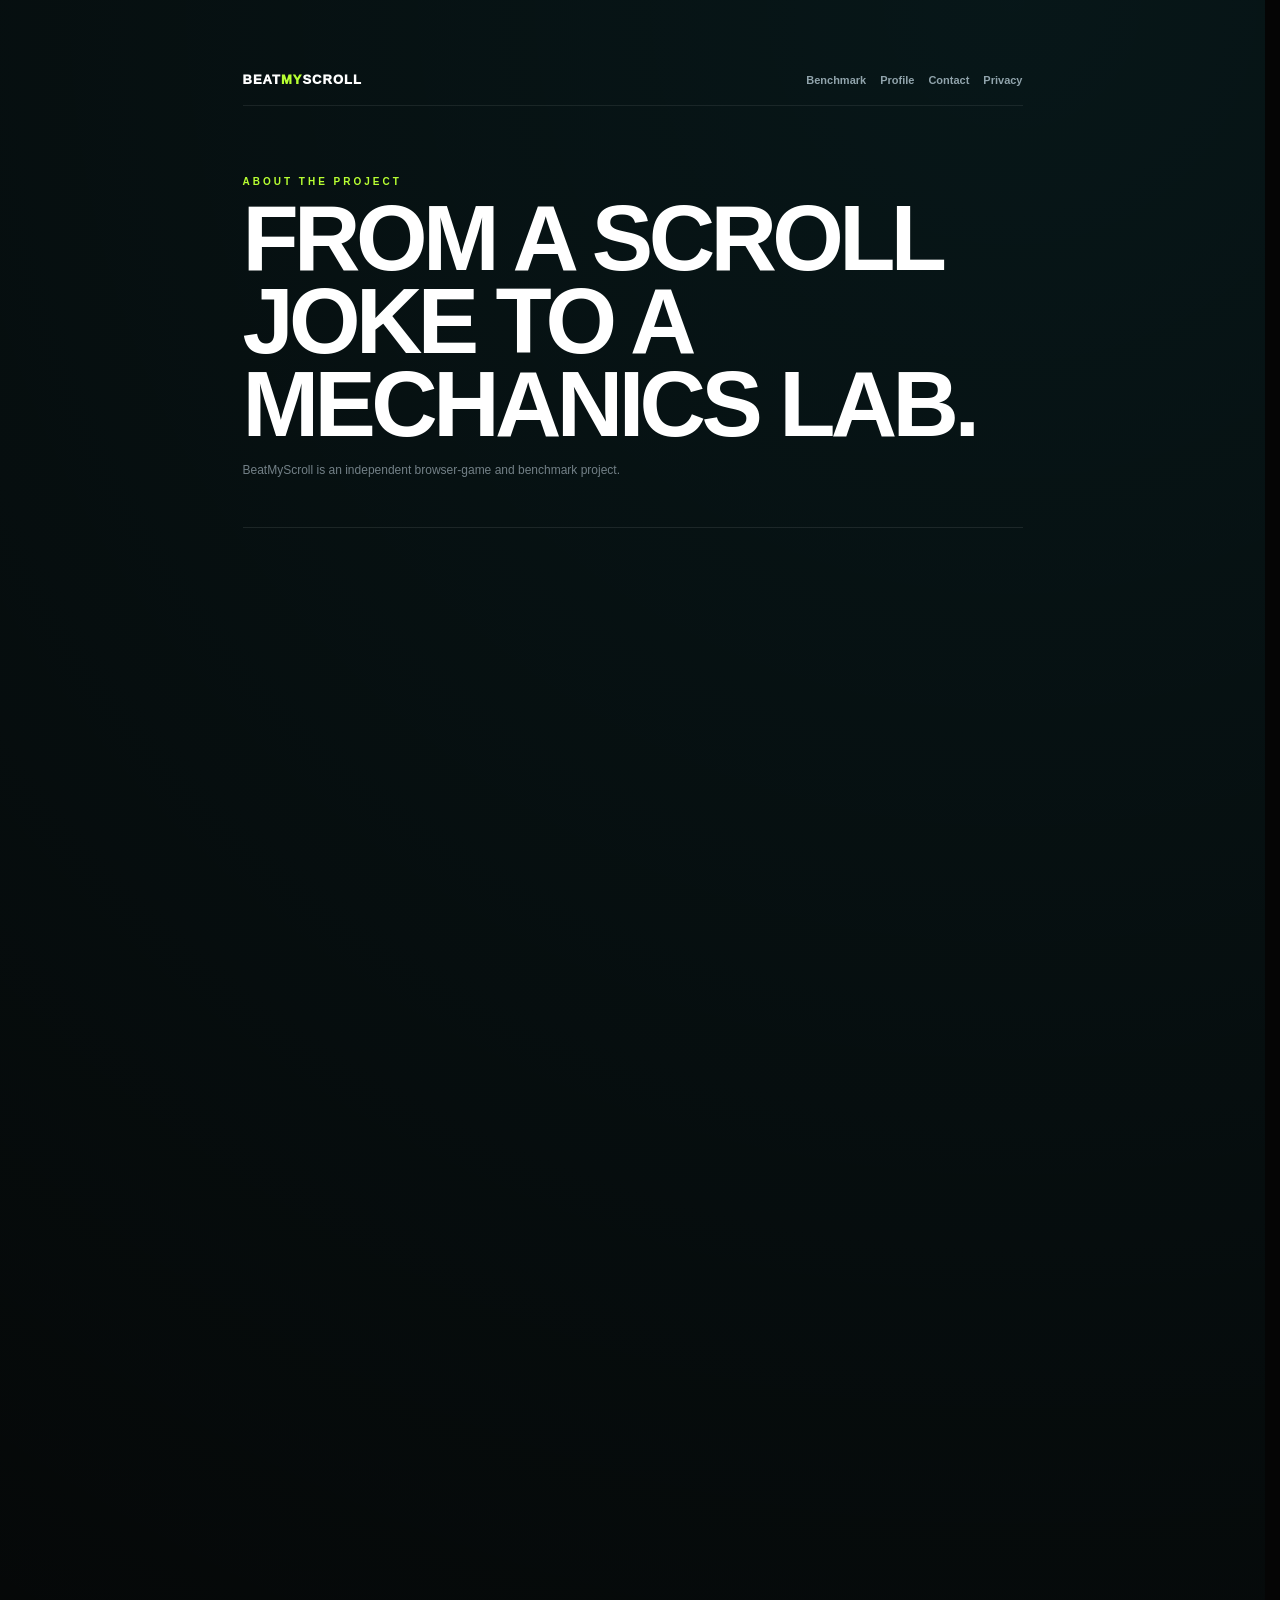
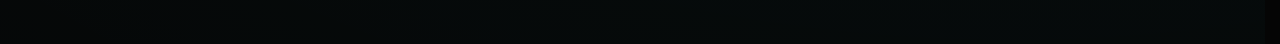
<file: about.html>
<!DOCTYPE html>
<html lang="en">
<head>
  <meta charset="UTF-8" />
  <meta name="viewport" content="width=device-width, initial-scale=1.0" />
  <meta name="description" content="About BeatMyScroll, a competitive browser mechanics benchmark and the home of Classic Scroll." />
  <link rel="canonical" href="https://beatmyscroll.com/about.html" />
  <title>About | BeatMyScroll</title>
  <link rel="stylesheet" href="legal.css" />
</head>
<body>
<main class="legal-shell">
  <nav class="legal-nav">
    <a class="legal-brand" href="/">BEAT<span>MY</span>SCROLL</a>
    <div><a href="/benchmark.html">Benchmark</a><a href="/profile.html">Profile</a><a href="/contact.html">Contact</a><a href="/privacy.html">Privacy</a></div>
  </nav>

  <p class="legal-kicker">ABOUT THE PROJECT</p>
  <h1>FROM A SCROLL JOKE TO A MECHANICS LAB.</h1>
  <p class="updated">BeatMyScroll is an independent browser-game and benchmark project.</p>

  <section>
    <h2>What BeatMyScroll is now</h2>
    <p>
      BeatMyScroll is a browser-native mechanics benchmark built around reaction
      time, flick acquisition, tracking, target switching, micro-precision and
      click cadence. The six tests combine into a persistent BMS Rating and
      shareable player profile.
    </p>
    <p>
      The benchmark is aimed especially at people who enjoy mouse-heavy games
      and shooters, while remaining playable without installing a dedicated aim
      trainer.
    </p>
  </section>

  <section>
    <h2>Where the name came from</h2>
    <p>
      The project began as one deliberately ridiculous question: how fast can a
      person scroll before they stop? That original endurance game grew into
      leaderboards, speed statistics, RUSH gates, PB Ghost racing and a projected
      3D corridor.
    </p>
    <p>
      That game still exists as BeatMyScroll Classic. The broader site now treats
      scrolling as the original event rather than the only thing the project can
      measure.
    </p>
  </section>

  <section>
    <h2>Why browser benchmarks?</h2>
    <p>
      Browser tests are immediate: no installer, no account required for local
      results, and a friend can open the same link in seconds. They also have
      limitations. Display refresh, mouse hardware, browser scheduling and the
      operating system all affect results, which is why BeatMyScroll documents
      its methodology instead of presenting the measurements as laboratory
      instruments.
    </p>
  </section>

  <section>
    <h2>Profiles and competition</h2>
    <p>
      Results can stay entirely local, or a player can claim a short username
      and sync personal bests to the global BMS Rating leaderboard. Classic
      Scroll has separate records because scroll performance is intentionally
      not part of the shooter-oriented mechanics rating.
    </p>
  </section>

  <section>
    <h2>Independent and evolving</h2>
    <p>
      BeatMyScroll is built in public and changes frequently. The Dev Log records
      substantial changes, including performance work, scoring decisions and
      experiments that were replaced when they did not feel good enough.
    </p>
  </section>

  <div class="legal-actions">
    <a class="bottom-link" href="/benchmark.html?mode=full">RUN THE BENCHMARK →</a>
    <a href="/classic.html">Classic Scroll</a>
    <a href="/devlog.html">Dev Log</a>
  </div>
</main>
</body>
</html>
</file>
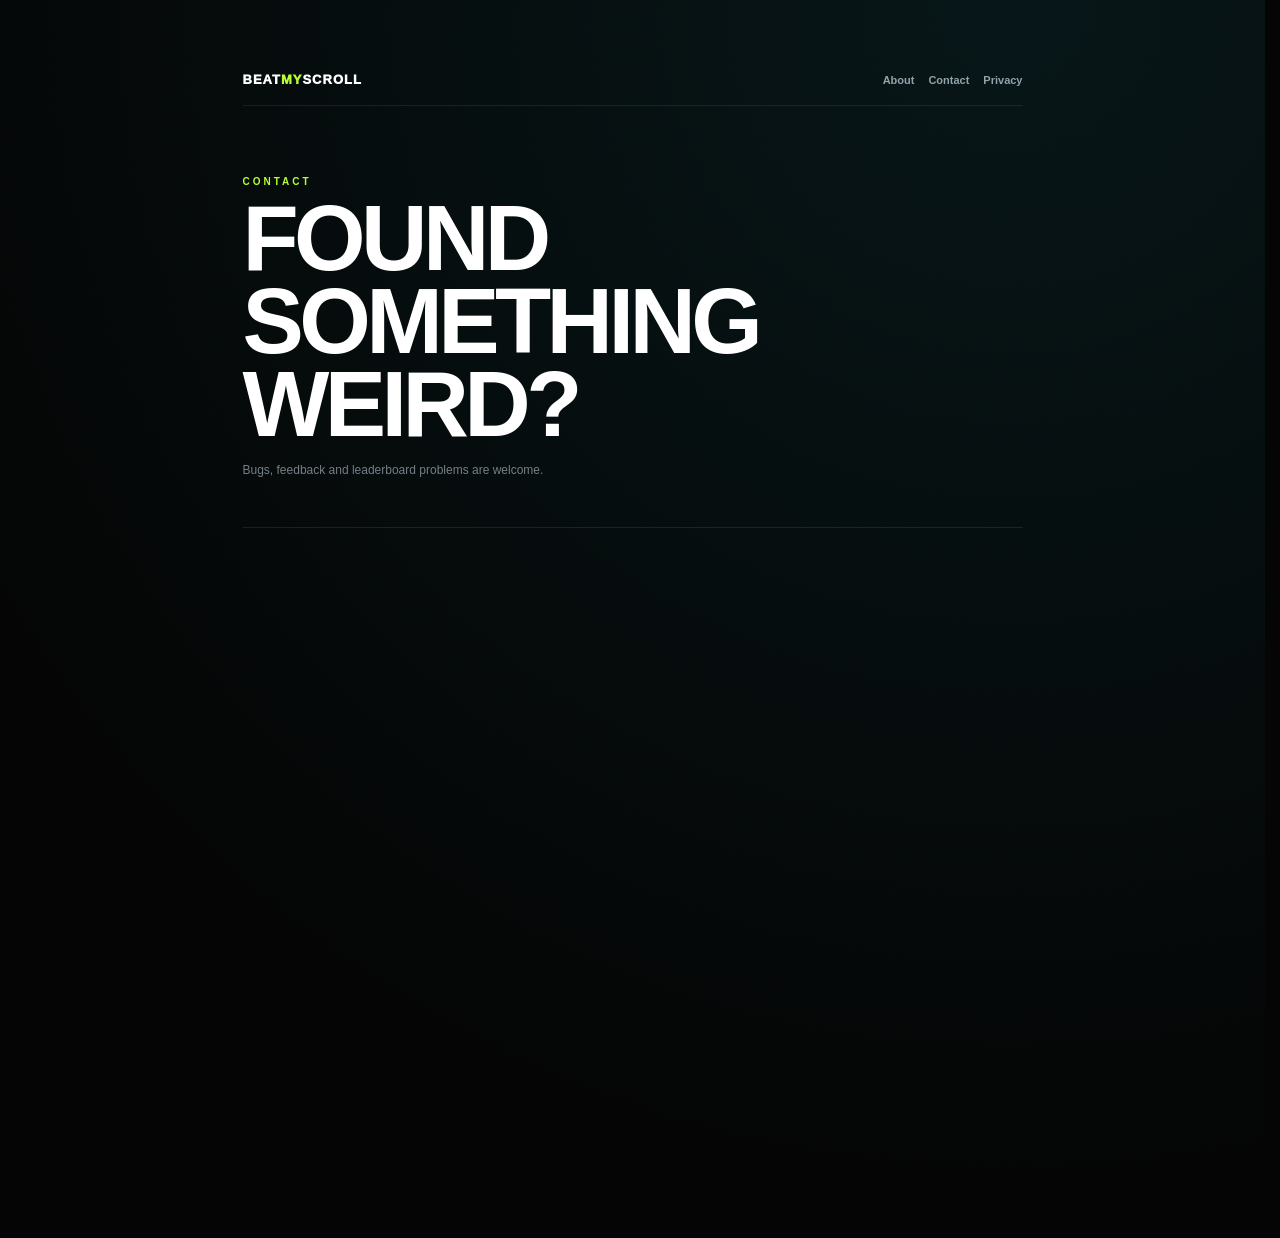
<file: contact.html>
<!DOCTYPE html>
<html lang="en">
<head>
  <meta charset="UTF-8" />
  <meta name="viewport" content="width=device-width, initial-scale=1.0" />
  <meta name="description" content="Contact BeatMyScroll for bugs, feedback, leaderboard issues or site questions." />
  <link rel="canonical" href="https://beatmyscroll.com/contact.html" />
  <title>Contact | BeatMyScroll</title>
  <link rel="stylesheet" href="legal.css" />
</head>
<body>
  <main class="legal-shell">
    <nav class="legal-nav">
      <a class="legal-brand" href="/">BEAT<span>MY</span>SCROLL</a>
      <div>
        <a href="/about.html">About</a>
        <a href="/contact.html">Contact</a>
        <a href="/privacy.html">Privacy</a>
      </div>
    </nav>

    <p class="legal-kicker">CONTACT</p>
    <h1>FOUND SOMETHING WEIRD?</h1>
    <p class="updated">Bugs, feedback and leaderboard problems are welcome.</p>

    <section>
      <h2>Bug reports and feedback</h2>
      <p>
        The simplest way to reach the project right now is through the public
        BeatMyScroll GitHub issue tracker. Use it for broken gameplay, device
        compatibility problems, audio issues, leaderboard problems or feature
        ideas.
      </p>
      <p>
        Please avoid posting passwords, private account information or other
        sensitive personal data in a public issue.
      </p>
      <a class="contact-button" href="https://github.com/hamzawaraich3/beatmyscroll/issues" rel="noopener noreferrer">
        OPEN GITHUB ISSUES →
      </a>
    </section>

    <section>
      <h2>What helps when reporting a bug</h2>
      <p>
        Include the device type, browser, what you expected to happen and what
        actually happened. For performance problems, mentioning whether the
        issue occurred during normal play, hyperspace or Aura Mode is useful.
      </p>
    </section>

    <section>
      <h2>Advertising and privacy</h2>
      <p>
        For information about advertising, cookies, browser storage and
        leaderboard data, see the Privacy Policy. Advertising is kept outside
        active gameplay and the game-over screen.
      </p>
    </section>

    <div class="legal-actions">
      <a class="bottom-link" href="/">PLAY BEATMYSCROLL →</a>
      <a href="/privacy.html">Privacy Policy</a>
    </div>
  </main>
</body>
</html>
</file>
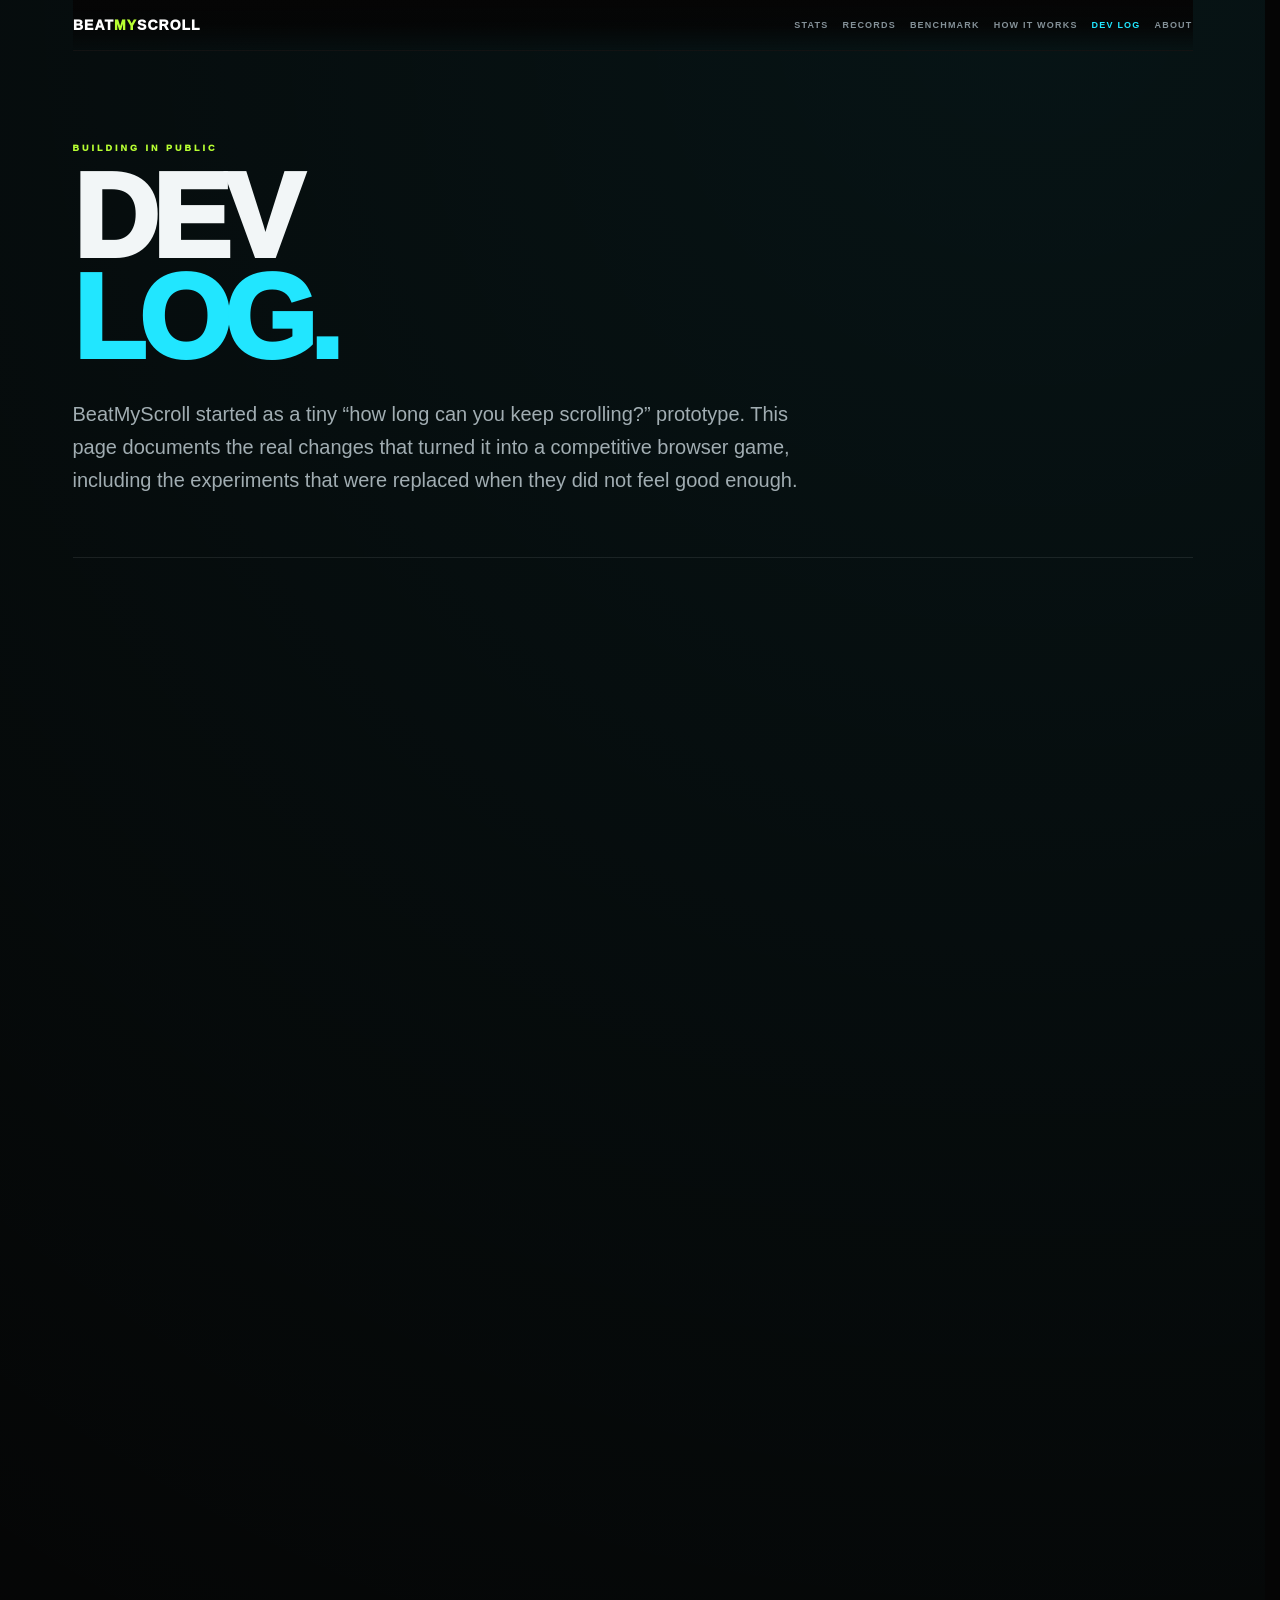
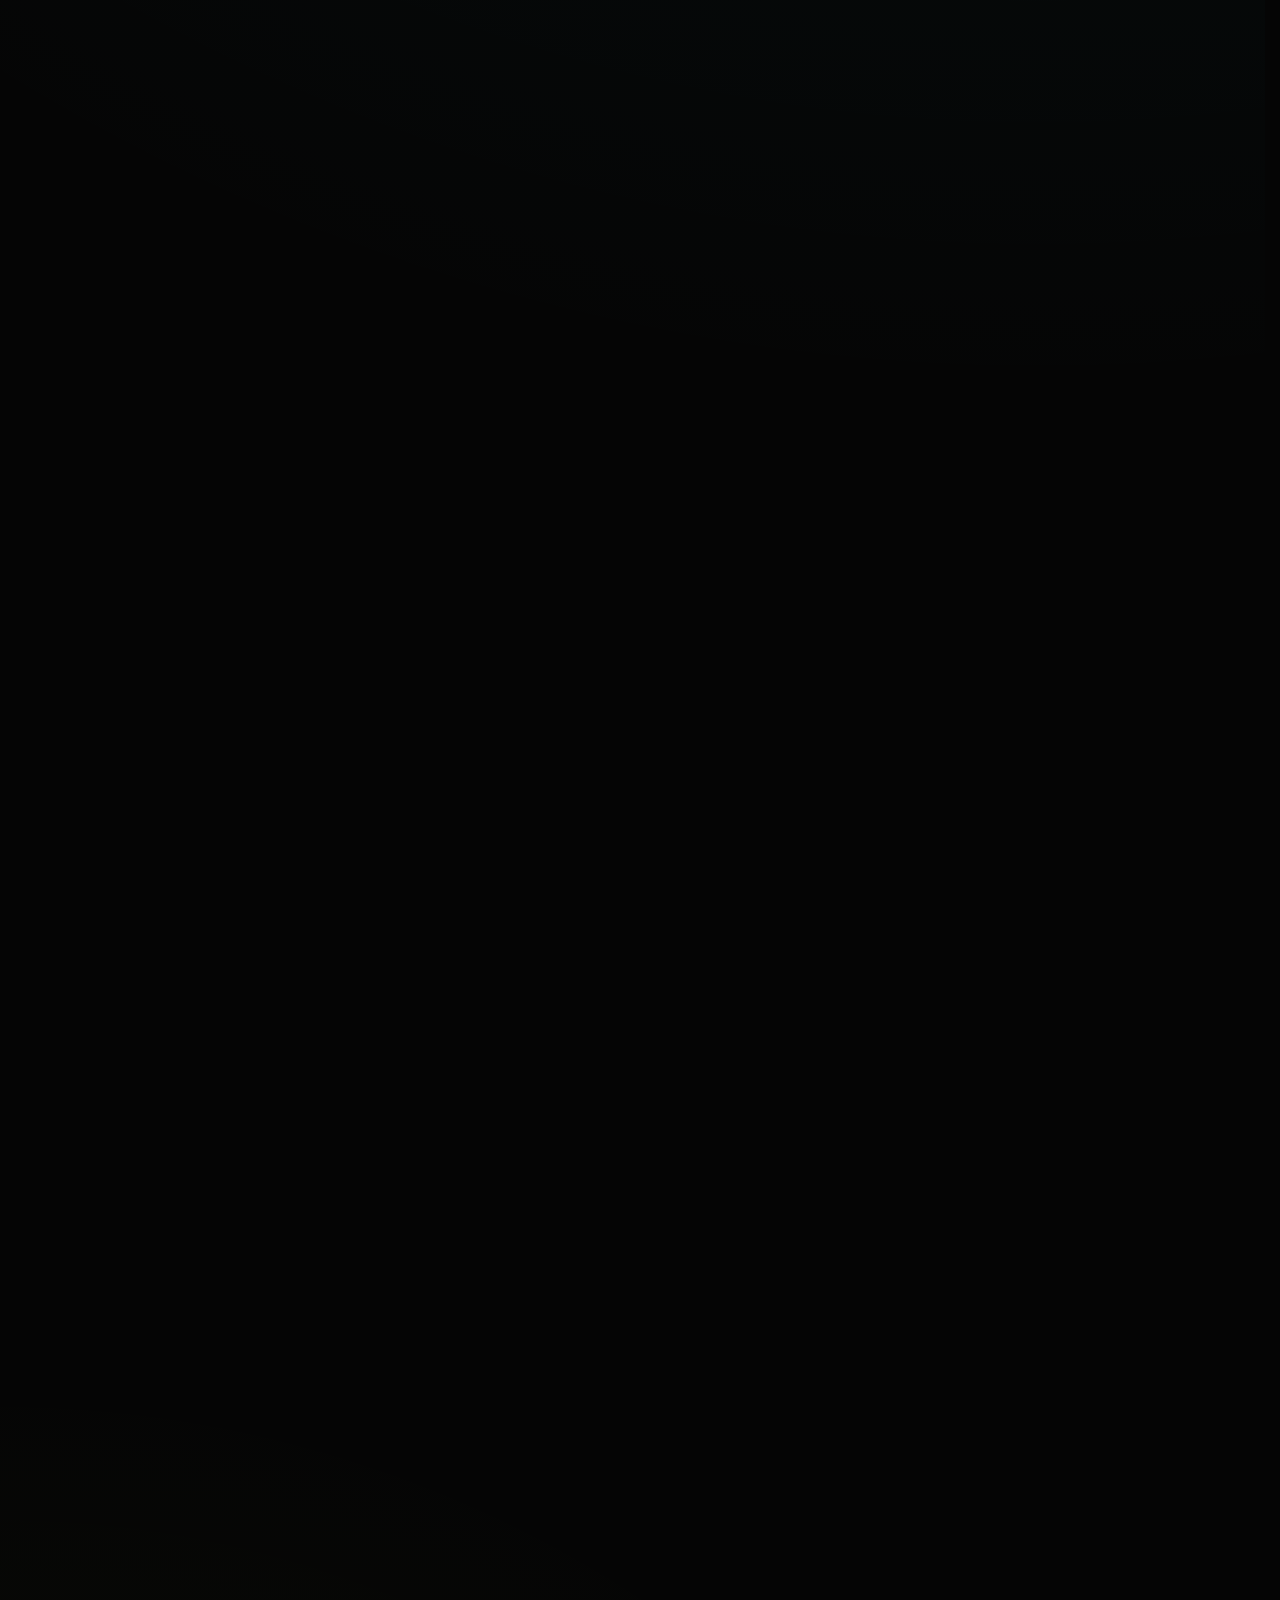
<file: devlog.html>
<!DOCTYPE html>
<html lang="en">
<head>
  <meta charset="UTF-8" />
  <meta name="viewport" content="width=device-width, initial-scale=1.0" />
  <meta name="description" content="BeatMyScroll development log: launch history, leaderboard, audio, performance work, arcade systems, 3D rendering and monetization changes." />
  <link rel="canonical" href="https://beatmyscroll.com/devlog.html" />
  <title>Dev Log | BeatMyScroll</title>
  <link rel="stylesheet" href="content.css" />
</head>
<body>
<main class="content-shell">
  <nav class="content-nav" aria-label="Main navigation">
    <a class="content-brand" href="/">BEAT<span>MY</span>SCROLL</a>
    <div class="content-nav-links">
      <a href="/stats.html">Stats</a><a href="/records.html">Records</a>
      <a href="/benchmark.html">Benchmark</a><a href="/how-it-works.html">How It Works</a>
      <a href="/devlog.html" aria-current="page">Dev Log</a><a href="/about.html">About</a>
    </div>
  </nav>

  <header class="content-hero">
    <p class="content-kicker">BUILDING IN PUBLIC</p>
    <h1>DEV<br><em>LOG.</em></h1>
    <p class="content-deck">
      BeatMyScroll started as a tiny “how long can you keep scrolling?” prototype.
      This page documents the real changes that turned it into a competitive
      browser game, including the experiments that were replaced when they did
      not feel good enough.
    </p>
  </header>

  <section class="section">
    <div class="section-heading"><span class="section-index">2026</span><h2>THE BUILD SO FAR</h2></div>
    <div class="timeline">
      <article class="timeline-entry">
        <div class="timeline-date">OCT 24</div>
        <div>
          <h3>BeatMyScroll 2.0 becomes a mechanics benchmark</h3>
          <p>
            The project expanded beyond the original scroll event into a
            mouse-first esports mechanics lab. Added six benchmark events:
            Reaction, Flick Acquisition, Tracking, Target Switching, Micro
            Precision and Click Burst. Results combine into a weighted 0–2000
            BMS Rating with persistent local profiles, Cloudflare-synced personal
            bests, public player pages, an overall leaderboard and individual
            event leaderboards. Classic Scroll moved to its own preserved event.
          </p>
          <div class="tag-row"><span class="tag">BMS 2.0</span><span class="tag">ESPORTS</span><span class="tag">BENCHMARK</span><span class="tag">PROFILES</span></div>
        </div>
      </article>


      <article class="timeline-entry">
        <div class="timeline-date">OCT 17</div>
        <div>
          <h3>Daily objectives and Overdrive</h3>
          <p>
            Added rotating Daily Challenges, local completion streaks,
            sustained-speed OVERDRIVE and post-run achievement medals. Overdrive
            is intentionally a visual/progression objective rather than a score
            multiplier so existing competitive records remain comparable.
          </p>
          <div class="tag-row"><span class="tag">REPLAYABILITY</span><span class="tag">OVERDRIVE</span><span class="tag">DAILY</span></div>
        </div>
      </article>

      <article class="timeline-entry">
        <div class="timeline-date">OCT 17</div>
        <div>
          <h3>Live data becomes part of the site</h3>
          <p>
            Added public statistics, expanded records and a community benchmark
            API derived from the existing opt-in leaderboard. The site now
            separates “submitted leaderboard runs” from anonymous plays instead
            of inventing a total-play count we do not collect.
          </p>
          <div class="tag-row"><span class="tag">STATS</span><span class="tag">BENCHMARKS</span><span class="tag">CONTENT</span></div>
        </div>
      </article>

      <article class="timeline-entry">
        <div class="timeline-date">OCT 17</div>
        <div>
          <h3>The tunnel stops pretending to be 3D</h3>
          <p>
            The first corridor used CSS perspective and looked more like stacked
            wireframe rectangles than a space the player occupied. It was
            replaced with a projected canvas renderer that takes 3D coordinates,
            projects them into screen space and moves corridor rings, particles
            and a rotating wireframe object toward the camera.
          </p>
          <div class="tag-row"><span class="tag">3D</span><span class="tag">CANVAS</span><span class="tag">PERFORMANCE</span></div>
        </div>
      </article>

      <article class="timeline-entry">
        <div class="timeline-date">OCT 17</div>
        <div>
          <h3>PB Ghost racing</h3>
          <p>
            Personal bests stopped being just one number. New PBs now save a
            lightweight local score timeline. During the next run, the game can
            show whether the current player is ahead of or behind the old run at
            the same elapsed time, including a PB OVERTAKE moment.
          </p>
          <div class="tag-row"><span class="tag">REPLAY DATA</span><span class="tag">RIVAL SYSTEM</span></div>
        </div>
      </article>

      <article class="timeline-entry">
        <div class="timeline-date">OCT 17</div>
        <div>
          <h3>Arcade feedback pass</h3>
          <p>
            Added D through SSS live ranks, score zones, CLUTCH SAVE feedback,
            run grades, post-run titles and escalating RUSH streak callouts.
            These systems were intentionally layered on top of the existing
            scoring formula so old leaderboard results stayed comparable.
          </p>
          <div class="tag-row"><span class="tag">GAME FEEL</span><span class="tag">RANKS</span><span class="tag">RUSH</span></div>
        </div>
      </article>

      <article class="timeline-entry">
        <div class="timeline-date">OCT 8</div>
        <div>
          <h3>Legacy-device performance mode</h3>
          <p>
            Older devices were struggling with filters, speed-line transforms,
            eager media loading and high-frequency DOM updates. The game gained
            lazy audio/media loading, adaptive rendering, HUD throttling, static
            asset caching and a Lite Mode that can activate automatically when
            frame timing drops.
          </p>
          <div class="tag-row"><span class="tag">OPTIMIZATION</span><span class="tag">LITE MODE</span></div>
        </div>
      </article>

      <article class="timeline-entry">
        <div class="timeline-date">OCT 8</div>
        <div>
          <h3>AdSense rejection changes the homepage</h3>
          <p>
            An early monetization layout treated the start/results states too
            much like ad-adjacent utility screens. Advertising was restricted to
            the content-rich landing page, gameplay and game-over were made
            completely ad-free, and the site gained real navigation, privacy,
            legal and explanatory content.
          </p>
          <div class="tag-row"><span class="tag">MONETIZATION</span><span class="tag">UX</span><span class="tag">POLICY</span></div>
        </div>
      </article>

      <article class="timeline-entry">
        <div class="timeline-date">OCT 7–8</div>
        <div>
          <h3>Global leaderboard</h3>
          <p>
            Added an opt-in username system backed by a Cloudflare Durable
            Object. Each registered browser can maintain best raw score, best
            average speed and best max speed, with separate Top 15 boards shown
            after runs.
          </p>
          <div class="tag-row"><span class="tag">CLOUDFLARE</span><span class="tag">SQL</span><span class="tag">LEADERBOARD</span></div>
        </div>
      </article>

      <article class="timeline-entry">
        <div class="timeline-date">OCT 7</div>
        <div>
          <h3>Audio stages and reliability work</h3>
          <p>
            Speed milestones gained music and visual moments. The first audio
            implementation was unreliable on some phones because playback
            permission could be lost between a gesture and asynchronous element
            creation. Audio elements were moved to deterministic first-gesture
            unlocking with retry logic and lazy loading for large tracks.
          </p>
          <div class="tag-row"><span class="tag">AUDIO</span><span class="tag">MOBILE</span></div>
        </div>
      </article>

      <article class="timeline-entry">
        <div class="timeline-date">OCT 6</div>
        <div>
          <h3>BeatMyScroll goes live</h3>
          <p>
            The original static prototype was connected to GitHub and deployed
            through Cloudflare. The earliest version already had the core idea:
            continuous input, an inactivity death timer, raw score and speed
            acceleration. Everything since then has been built around making
            that tiny loop feel worth replaying.
          </p>
          <div class="tag-row"><span class="tag">LAUNCH</span><span class="tag">GITHUB</span><span class="tag">CLOUDFLARE</span></div>
        </div>
      </article>

    </div>
  </section>

  <section class="section">
    <div class="section-heading"><span class="section-index">NEXT</span><h2>WHAT STILL NEEDS WORK</h2></div>
    <div class="prose">
      <p>
        The project is intentionally not “finished.” Device normalization can
        always improve, the projected 3D scene still has room for stronger solid
        geometry, and the community-data layer will become more informative as
        more people choose to submit runs.
      </p>
      <p>
        Changes that alter competitive scoring are treated more cautiously than
        visual changes because maintaining comparability with existing records
        matters. When a future mechanic genuinely changes scoring, it should be
        versioned clearly rather than silently moving the goalposts.
      </p>
      <a class="cta-button" href="/contact.html">REPORT A BUG OR IDEA →</a>
    </div>
  </section>

  <footer class="site-footer">
    <div>BeatMyScroll development history.</div>
    <nav><a href="/">Play</a><a href="/stats.html">Stats</a><a href="/how-it-works.html">How It Works</a><a href="/contact.html">Contact</a></nav>
  </footer>
</main>
</body>
</html>
</file>
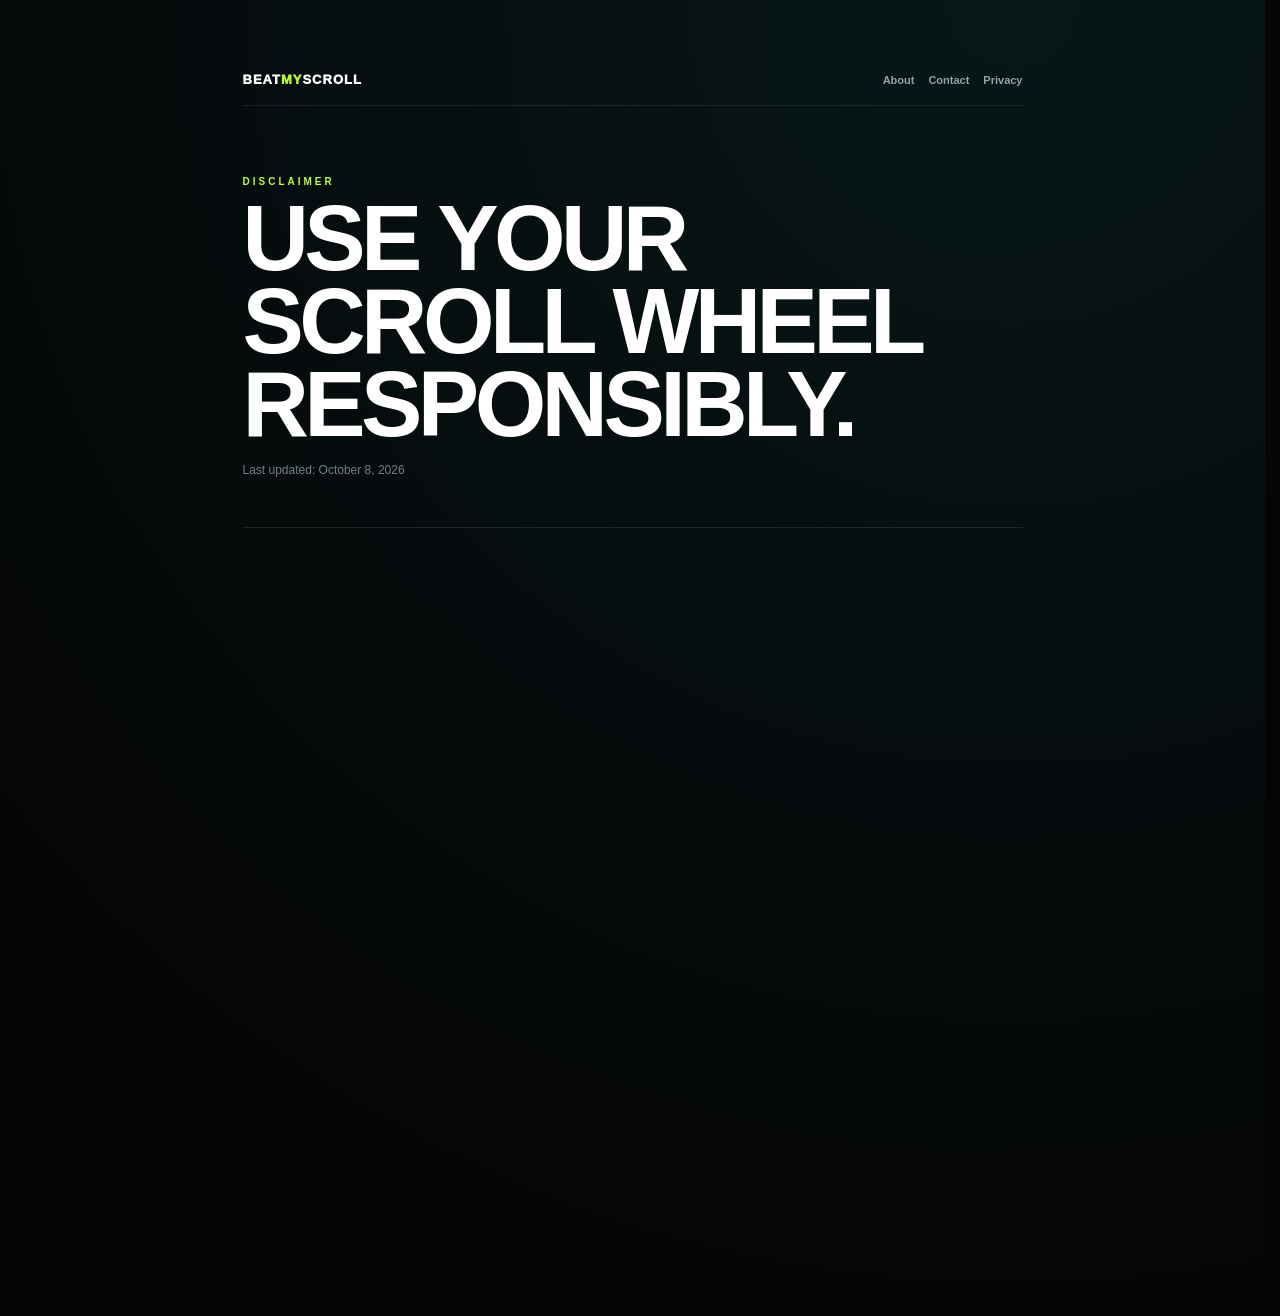
<file: disclaimer.html>
<!DOCTYPE html>
<html lang="en">
<head>
  <meta charset="UTF-8" />
  <meta name="viewport" content="width=device-width, initial-scale=1.0" />
  <meta name="description" content="Disclaimer for BeatMyScroll." />
  <link rel="canonical" href="https://beatmyscroll.com/disclaimer.html" />
  <title>Disclaimer | BeatMyScroll</title>
  <link rel="stylesheet" href="legal.css" />
</head>
<body>
  <main class="legal-shell">
    <nav class="legal-nav">
      <a class="legal-brand" href="/">BEAT<span>MY</span>SCROLL</a>
      <div>
        <a href="/about.html">About</a>
        <a href="/contact.html">Contact</a>
        <a href="/privacy.html">Privacy</a>
      </div>
    </nav>

    <p class="legal-kicker">DISCLAIMER</p>
    <h1>USE YOUR SCROLL WHEEL RESPONSIBLY.</h1>
    <p class="updated">Last updated: October 8, 2026</p>

    <section>
      <h2>Entertainment only</h2>
      <p>
        BeatMyScroll is a casual entertainment game. Scores, scroll-speed
        measurements and rankings are game metrics and should not be treated as
        scientific measurements, hardware benchmarks or medical information.
      </p>
    </section>

    <section>
      <h2>Hardware and repetitive use</h2>
      <p>
        Rapid or repetitive scrolling can put additional wear on input devices
        and may be uncomfortable for some players. Stop playing if your hand,
        wrist or fingers become uncomfortable. You are responsible for how you
        use your own device.
      </p>
    </section>

    <section>
      <h2>Leaderboard accuracy</h2>
      <p>
        BeatMyScroll attempts to measure input consistently across common
        browsers and devices, but hardware, browser event behavior and modified
        clients can affect reported speed. Leaderboard placement is provided
        for fun and is not guaranteed to be cheat-proof.
      </p>
    </section>

    <section>
      <h2>External content</h2>
      <p>
        Links to third-party websites are provided for convenience. BeatMyScroll
        does not control those websites and is not responsible for their
        availability, content or privacy practices.
      </p>
    </section>

    <div class="legal-actions">
      <a class="bottom-link" href="/">PLAY BEATMYSCROLL →</a>
      <a href="/terms.html">Terms of Use</a>
    </div>
  </main>
</body>
</html>
</file>
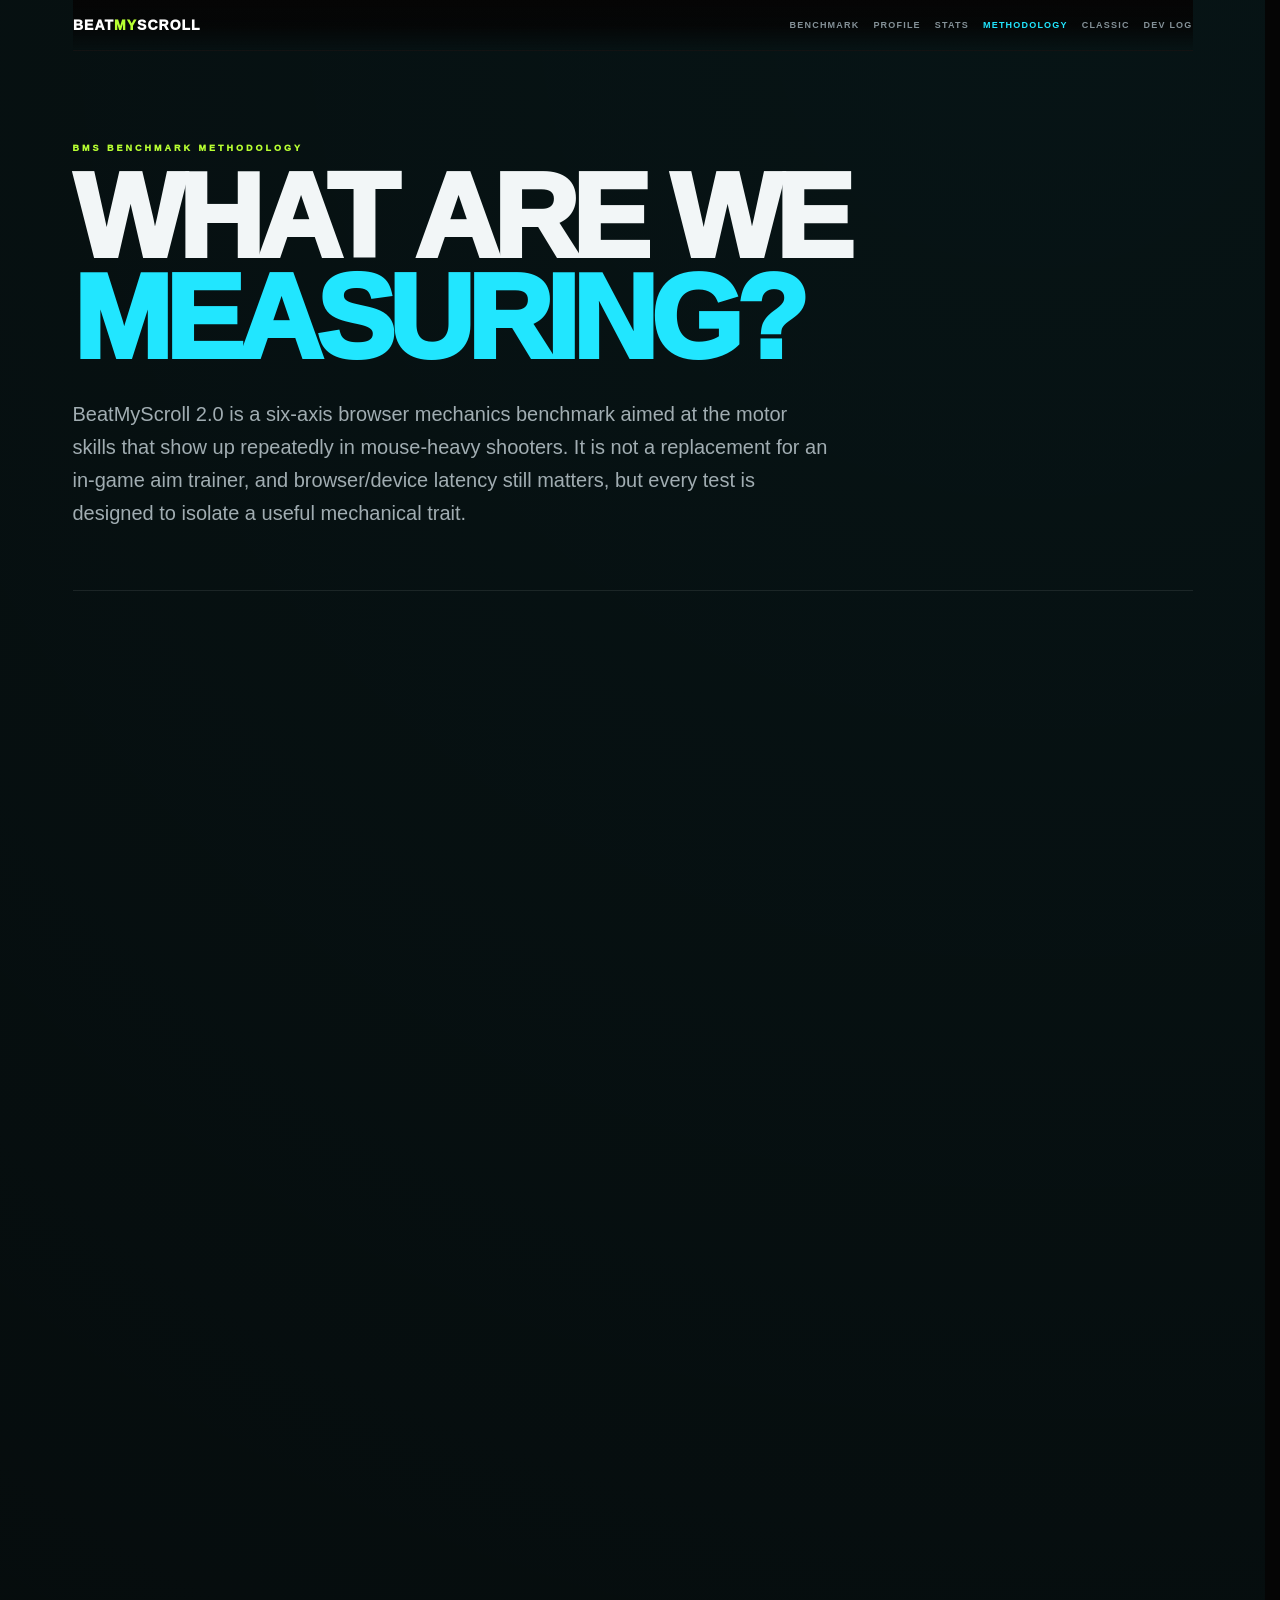
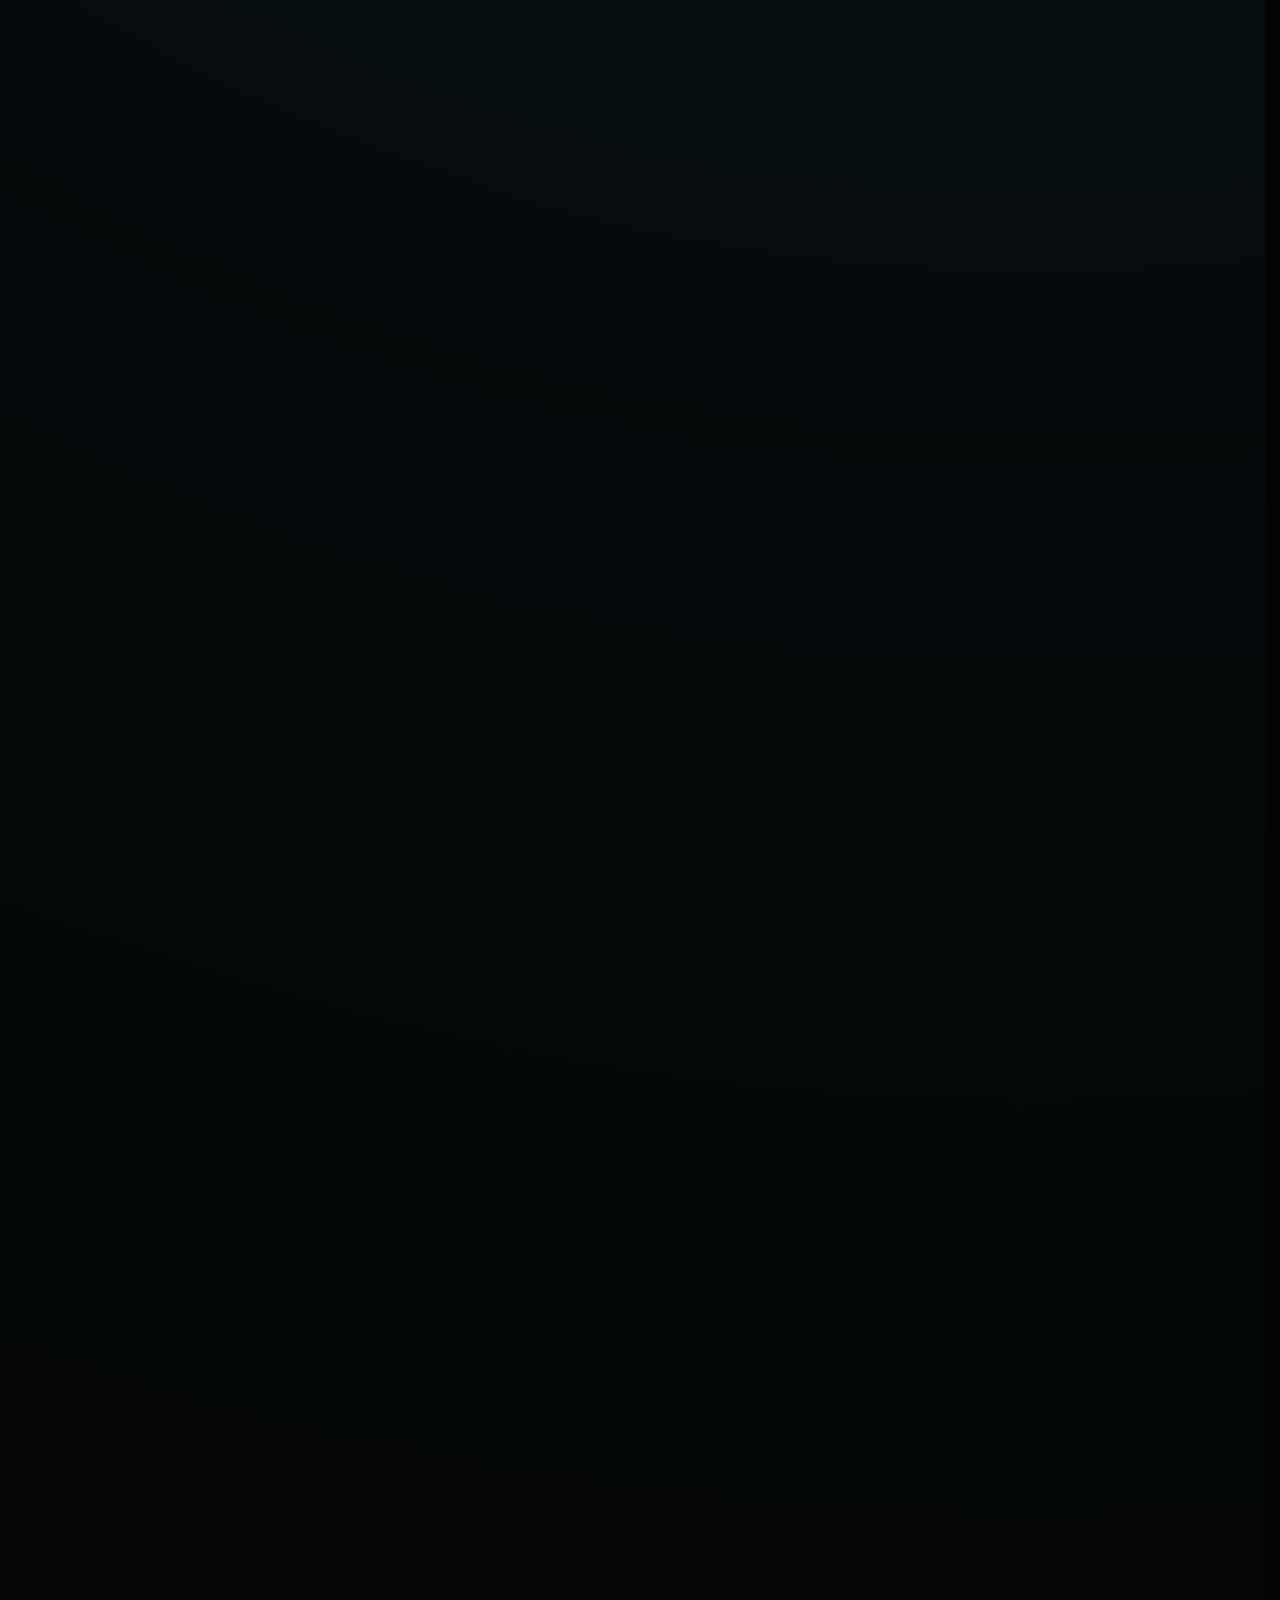
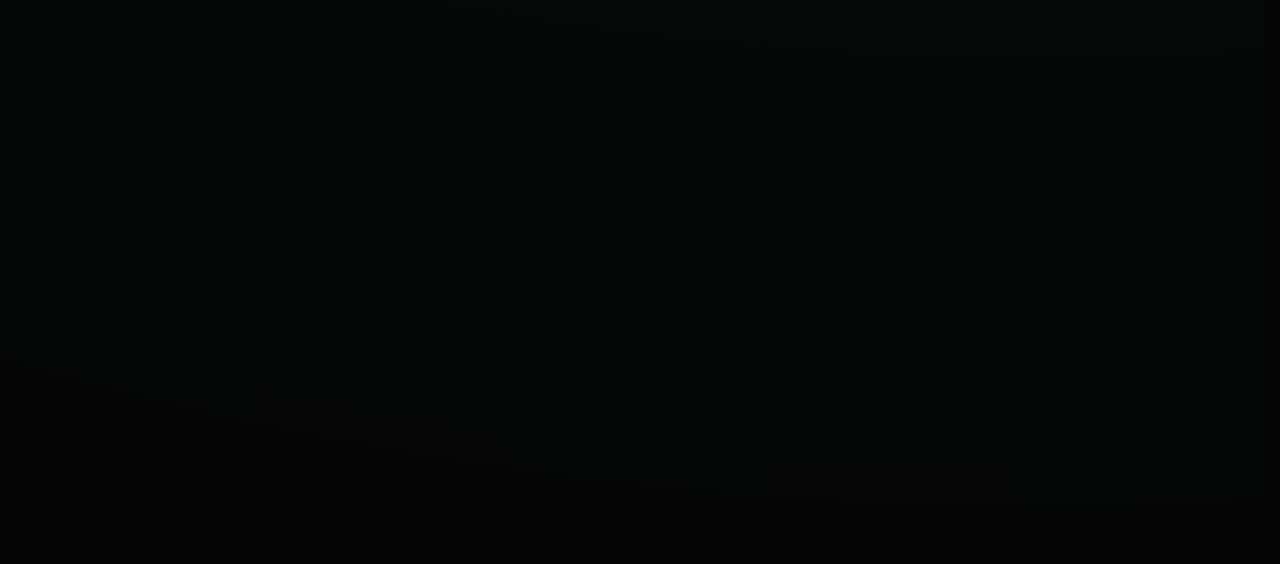
<file: how-it-works.html>
<!DOCTYPE html>
<html lang="en">
<head>
  <meta charset="UTF-8" />
  <meta name="viewport" content="width=device-width, initial-scale=1.0" />
  <meta name="description" content="How the BeatMyScroll mechanics benchmark measures reaction, flicks, tracking, switching, precision and click burst, then combines them into BMS Rating." />
  <link rel="canonical" href="https://beatmyscroll.com/how-it-works.html" />
  <title>Benchmark Methodology | BeatMyScroll</title>
  <link rel="stylesheet" href="content.css" />
</head>
<body>
<main class="content-shell">
  <nav class="content-nav" aria-label="Main navigation">
    <a class="content-brand" href="/">BEAT<span>MY</span>SCROLL</a>
    <div class="content-nav-links">
      <a href="/benchmark.html">Benchmark</a>
      <a href="/profile.html">Profile</a>
      <a href="/stats.html">Stats</a>
      <a href="/how-it-works.html" aria-current="page">Methodology</a>
      <a href="/classic.html">Classic</a>
      <a href="/devlog.html">Dev Log</a>
    </div>
  </nav>

  <header class="content-hero">
    <p class="content-kicker">BMS BENCHMARK METHODOLOGY</p>
    <h1>WHAT ARE WE<br><em>MEASURING?</em></h1>
    <p class="content-deck">
      BeatMyScroll 2.0 is a six-axis browser mechanics benchmark aimed at the
      motor skills that show up repeatedly in mouse-heavy shooters. It is not a
      replacement for an in-game aim trainer, and browser/device latency still
      matters, but every test is designed to isolate a useful mechanical trait.
    </p>
  </header>

  <section class="section">
    <div class="section-heading"><span class="section-index">01</span><h2>THE SIX SKILLS</h2></div>
    <div class="prose">
      <h3>Reaction — 20%</h3>
      <p>
        Five randomized visual-delay trials measure the time between the field
        becoming actionable and the primary pointer press. The benchmark uses
        the <strong>median</strong>, not the fastest trial, so one lucky response
        does not define the result.
      </p>

      <h3>Flick Acquisition — 25%</h3>
      <p>
        Twenty targets appear sequentially at random positions. The raw result
        contains average acquisition time and hit accuracy. The normalized score
        rewards speed, but accuracy scales the result down when a player throws
        misses at the problem. Flicking receives the largest rating weight
        because fast acquisition with control is central to many shooter
        engagements.
      </p>

      <h3>Tracking — 20%</h3>
      <p>
        A target follows a multi-frequency continuous path for fifteen seconds.
        The browser samples whether the pointer is inside the target over time.
        The raw result is the percentage of active test time spent on target.
        This is continuous control, not a click test.
      </p>

      <h3>Target Switching — 15%</h3>
      <p>
        Multiple threats remain visible while only one is active. After each
        successful hit, another target becomes active. Average transfer time and
        miss rate are combined, approximating the repeated visual-selection and
        aim-transfer pattern common in multi-target fights.
      </p>

      <h3>Micro Precision — 15%</h3>
      <p>
        Small targets score where the pointer lands relative to the center.
        Touching the edge is not treated like a perfect hit. Misses reduce the
        center-quality result, while average acquisition time contributes a
        smaller speed component.
      </p>

      <h3>Click Burst — 5%</h3>
      <p>
        Five seconds of primary-click cadence on a fixed pad. This test exists
        because raw clicking is still a motor skill, but it receives the lowest
        BMS Rating weight so spam speed cannot overpower aim mechanics.
      </p>
    </div>
  </section>

  <section class="section">
    <div class="section-heading"><span class="section-index">02</span><h2>FROM RAW RESULT TO 0–100.</h2></div>
    <div class="prose">
      <p>
        Each event first produces a raw measurement: milliseconds, percentage,
        clicks per second, or a combination of timing and accuracy. That raw
        result is converted into a normalized 0–100 skill score using a fixed
        scoring function.
      </p>
      <p>
        Fixed functions matter because the meaning of your score should not
        suddenly change just because a new player joined the site. Community
        percentiles are displayed separately from the normalized skill score.
      </p>
      <div class="callout">
        <strong>Server-recomputed, not cheat-proof.</strong>
        When a synced result reaches Cloudflare, the backend recalculates the
        normalized score from the submitted raw measurements instead of trusting
        a browser-provided 0–100 score. A browser benchmark can still be
        manipulated by a determined client, so public rankings should be treated
        as competitive community records rather than a secure professional
        tournament anti-cheat system.
      </div>
    </div>
  </section>

  <section class="section">
    <div class="section-heading"><span class="section-index">03</span><h2>BMS RATING.</h2></div>
    <div class="prose">
      <p>The weighted overall score uses:</p>
      <ul>
        <li><strong>25%</strong> Flick Acquisition</li>
        <li><strong>20%</strong> Reaction</li>
        <li><strong>20%</strong> Tracking</li>
        <li><strong>15%</strong> Target Switching</li>
        <li><strong>15%</strong> Micro Precision</li>
        <li><strong>5%</strong> Click Burst</li>
      </ul>
      <p>
        The weighted 0–100 result is mapped onto a 0–2000 BMS Rating centered
        around 1000. A weighted overall score of 50 corresponds to roughly
        1000 rating; every additional overall point is worth about 20 rating.
      </p>
      <p>
        Class thresholds are Recruit, Bronze, Silver, Gold, Platinum, Diamond,
        Ascendant, Immortal and Demon. Until all six tests have been completed,
        the site displays a <strong>provisional</strong> rating based only on the
        completed axes.
      </p>
    </div>
  </section>

  <section class="section">
    <div class="section-heading"><span class="section-index">04</span><h2>BEST RESULTS, NOT AVERAGE GRIND.</h2></div>
    <div class="prose">
      <p>
        Each skill stores your best normalized result. Repeating a test can
        improve that axis, but a weaker retry does not erase the personal best.
        The global BMS leaderboard only includes complete six-test profiles.
      </p>
      <p>
        This design makes the profile a mechanical ceiling snapshot rather than
        an average of every warm-up attempt. A future ranked mode could use
        session averages or limited attempts, but the current benchmark is
        deliberately a best-performance profile.
      </p>
    </div>
  </section>

  <section class="section">
    <div class="section-heading"><span class="section-index">05</span><h2>HARDWARE MATTERS.</h2></div>
    <div class="prose">
      <p>
        Display refresh rate, browser scheduling, mouse polling rate, operating
        system input handling, touch hardware and end-to-end latency can all
        affect browser measurements. Reaction time is especially sensitive to
        the complete input/display pipeline.
      </p>
      <p>
        For the most comparable shooter-oriented profile, use a desktop or
        laptop with a mouse, keep browser zoom at a normal level, avoid background
        load, and run the full suite in one focused session. Touch is supported
        for several tests, but a touchscreen result should not be interpreted as
        directly equivalent to a mouse benchmark.
      </p>
      <p>
        Losing tab focus aborts the active test rather than letting background
        throttling produce a misleading result.
      </p>
    </div>
  </section>

  <section class="section">
    <div class="section-heading"><span class="section-index">06</span><h2>WHERE DID SCROLLING GO?</h2></div>
    <div class="prose">
      <p>
        The original scrolling game is still available as
        <a href="/classic.html"><strong>BeatMyScroll Classic</strong></a>.
        Classic measures scroll endurance, scroll speed, RUSH performance and
        survival. Those records remain separate from BMS Rating because scroll
        mechanics are not a meaningful component of shooter aim.
      </p>
      <p>
        Keeping the systems separate protects both identities: Classic can stay
        ridiculous, while the mechanics benchmark can stay interpretable.
      </p>
      <a class="cta-button" href="/benchmark.html?mode=full">RUN THE FULL BMS BENCHMARK →</a>
    </div>
  </section>

  <footer class="site-footer">
    <div>BeatMyScroll Benchmark Methodology</div>
    <nav><a href="/">Home</a><a href="/benchmark.html">Benchmark</a><a href="/profile.html">Profile</a><a href="/privacy.html">Privacy</a><a href="/contact.html">Feedback</a></nav>
  </footer>
</main>
</body>
</html>
</file>
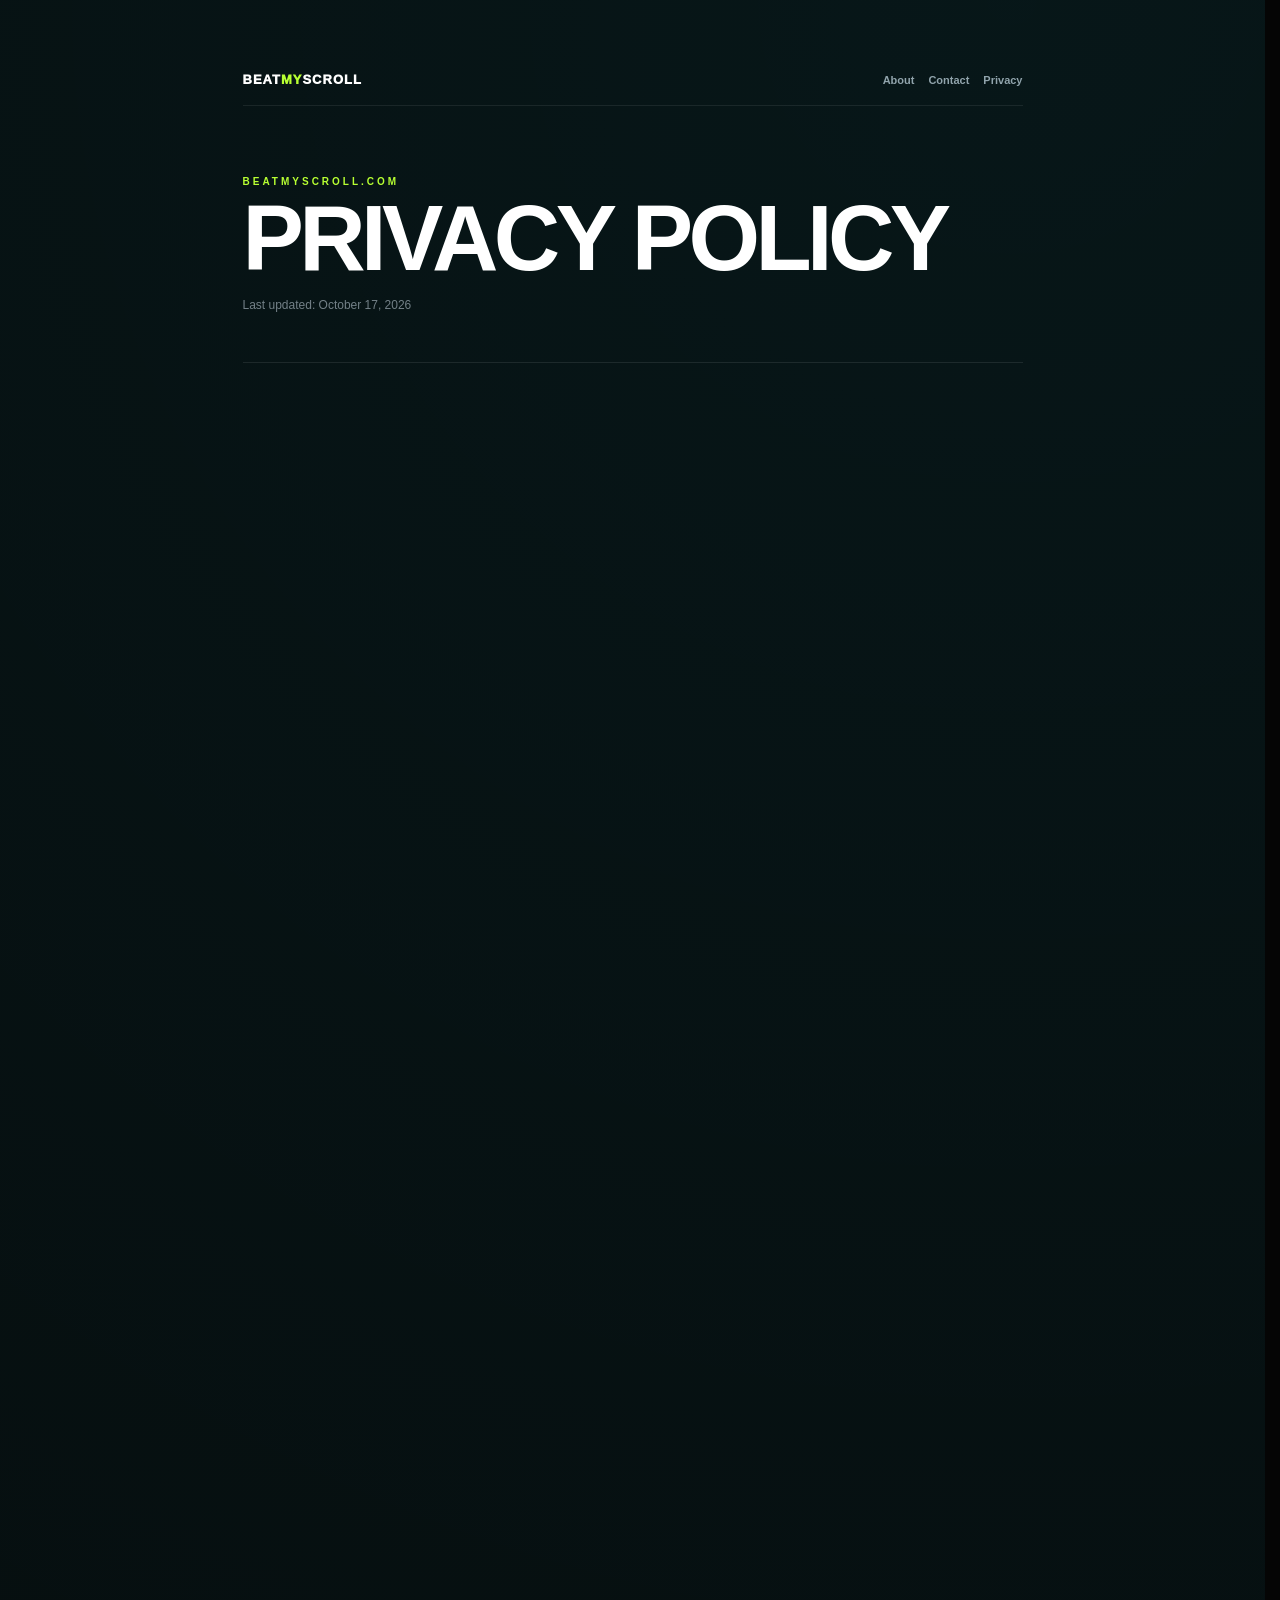
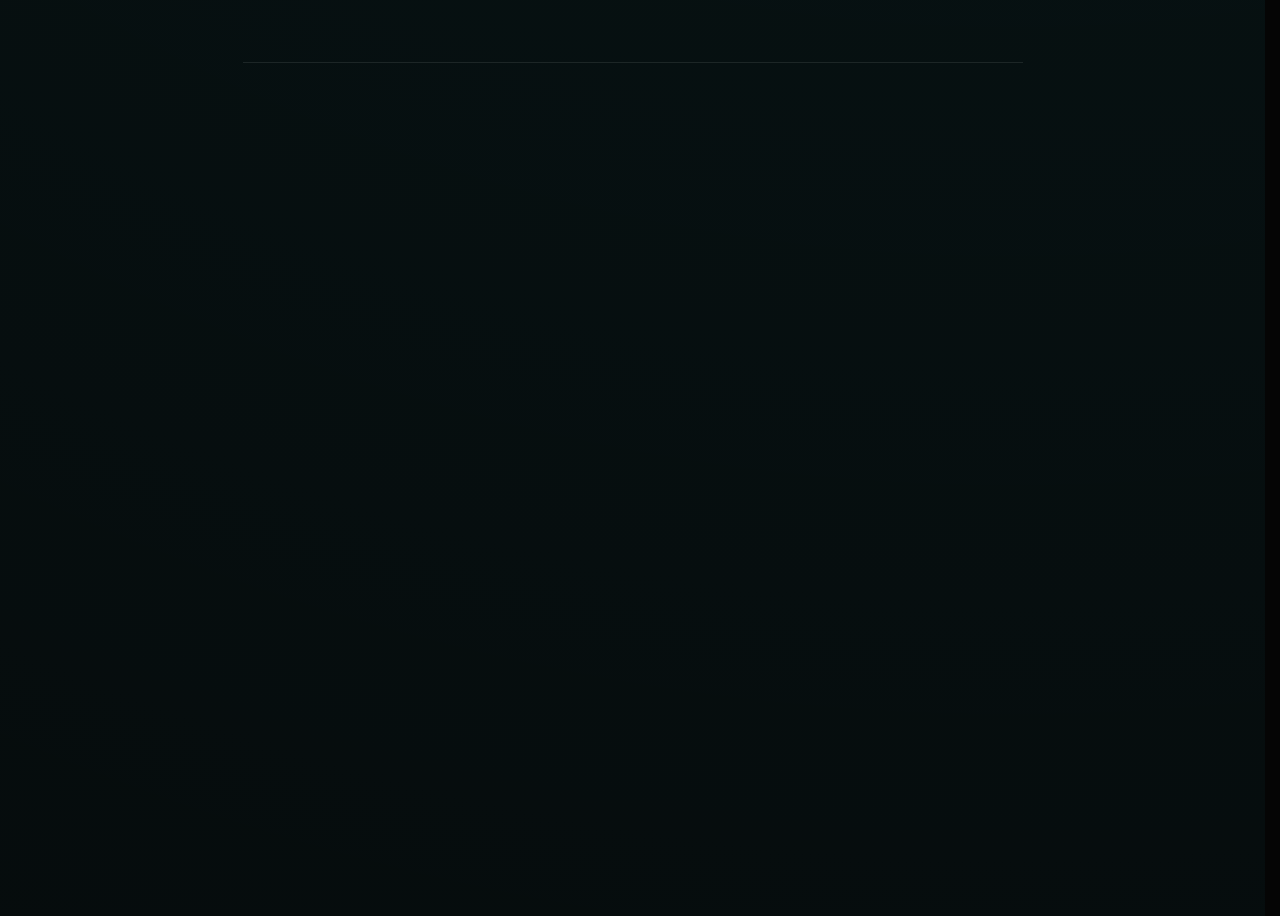
<file: privacy.html>
<!DOCTYPE html>
<html lang="en">
<head>
  <meta charset="UTF-8" />
  <meta name="viewport" content="width=device-width, initial-scale=1.0" />
  <meta name="robots" content="index,follow" />
  <meta name="description" content="Privacy and cookie disclosures for BeatMyScroll." />
  <link rel="canonical" href="https://beatmyscroll.com/privacy.html" />
  <title>Privacy Policy | BeatMyScroll</title>
  <link rel="stylesheet" href="legal.css" />
</head>
<body>
  <main class="legal-shell">
    <nav class="legal-nav">
      <a class="legal-brand" href="/">BEAT<span>MY</span>SCROLL</a>
      <div>
        <a href="/about.html">About</a>
        <a href="/contact.html">Contact</a>
        <a href="/privacy.html">Privacy</a>
      </div>
    </nav>

    <p class="legal-kicker">BEATMYSCROLL.COM</p>
    <h1>PRIVACY POLICY</h1>
    <p class="updated">Last updated: October 17, 2026</p>

    <section>
      <h2>What this site stores</h2>
      <p>
        BeatMyScroll can store your mechanics benchmark results, normalized skill
        scores, local BMS profile, Classic personal best, PB Ghost timeline, sound
        preference, Daily Challenge completion/streak and other lightweight
        settings in your browser using local storage. These values help the site
        remember your results and preferences between visits.
      </p>
    </section>

    <section>
      <h2>Leaderboard information</h2>
      <p>
        If you choose to join the leaderboard, you provide a username of up to
        15 characters. BeatMyScroll stores that username together with your best
        raw score, average scroll speed, maximum scroll speed and a browser
        session identifier used to update your records on future runs.
      </p>
      <p>
        You do not need to create an account or submit a leaderboard username
        in order to play.
      </p>
    </section>

    <section>
      <h2>Advertising and cookies</h2>
      <p>
        BeatMyScroll may use Google AdSense to display advertising on eligible
        portions of the landing page. Google and its partners may place or read
        cookies, use web beacons, process IP addresses or use other identifiers
        in connection with ad serving, measurement, fraud prevention and,
        where permitted, personalization.
      </p>
      <p>
        Advertising is intentionally excluded from active gameplay and from the
        game-over/results screen. Consent choices may be presented by Google's
        consent-management tools in regions where they are required.
      </p>
      <p>
        You can learn more about how Google uses information from sites and apps
        that use its services on
        <a href="https://policies.google.com/technologies/partner-sites" rel="noopener noreferrer">Google's partner-sites information page</a>.
      </p>
    </section>

    <section>
      <h2>European and UK consent choices</h2>
      <p>
        Where required, BeatMyScroll uses Google's consent-management tools to
        present privacy choices before personalized advertising technologies are
        used. The choices available to you can depend on your location and the
        advertising configuration active at the time of your visit.
      </p>
    </section>

    <section>
      <h2>Mechanics benchmark profiles</h2>
      <p>
        If you choose to sync the mechanics benchmark, BeatMyScroll stores the
        validated raw measurements needed for each completed test, the
        server-recomputed normalized skill scores, benchmark submission count and
        update time with your leaderboard identity. Synced profiles can appear
        publicly with a BMS Rating, skill class, normalized skill scores and the
        best raw benchmark measurements displayed by event leaderboards.
      </p>
      <p>
        Raw benchmark measurements can include reaction time, clicks per second,
        on-target percentage, target-acquisition time, hit accuracy and
        center-precision measurements. BeatMyScroll does not require a real name
        or email address for the benchmark profile.
      </p>
    </section>

    <section>
      <h2>Public statistics and benchmarks</h2>
      <p>
        BeatMyScroll publishes aggregate community statistics and percentile
        benchmarks derived from the opt-in leaderboard. Public statistics may
        include the number of registered competitors, the number of submitted
        leaderboard runs, aggregate best-score/speed values, and ranked usernames
        already visible through the leaderboard. Anonymous plays that are not
        submitted to the leaderboard are not represented as submitted runs.
      </p>
    </section>

    <section>
      <h2>Infrastructure and security</h2>
      <p>
        BeatMyScroll is served through Cloudflare infrastructure. Like most web
        hosts and security providers, Cloudflare may process technical request
        information such as IP addresses, browser details and network metadata
        to deliver and protect the site.
      </p>
    </section>

    <section>
      <h2>Third-party services</h2>
      <p>
        Third-party services used by the site may operate under their own
        privacy policies. This can include Google AdSense and Cloudflare.
        BeatMyScroll does not sell leaderboard usernames or game scores.
      </p>
    </section>

    <section>
      <h2>Your choices</h2>
      <p>
        You can play without joining the leaderboard. You can also clear your
        browser's local storage or cookies through your browser settings.
        Clearing browser data may remove your local preferences or the browser
        session used to recognize your leaderboard identity.
      </p>
    </section>

    <section>
      <h2>Changes to this policy</h2>
      <p>
        This policy may be updated when BeatMyScroll adds or changes features,
        advertising providers or data practices. The date above indicates the
        latest revision.
      </p>
    </section>

    <div class="legal-actions">
      <a class="bottom-link" href="/">PLAY BEATMYSCROLL →</a>
      <a href="/terms.html">Terms of Use</a>
      <a href="/disclaimer.html">Disclaimer</a>
    </div>
  </main>
</body>
</html>
</file>
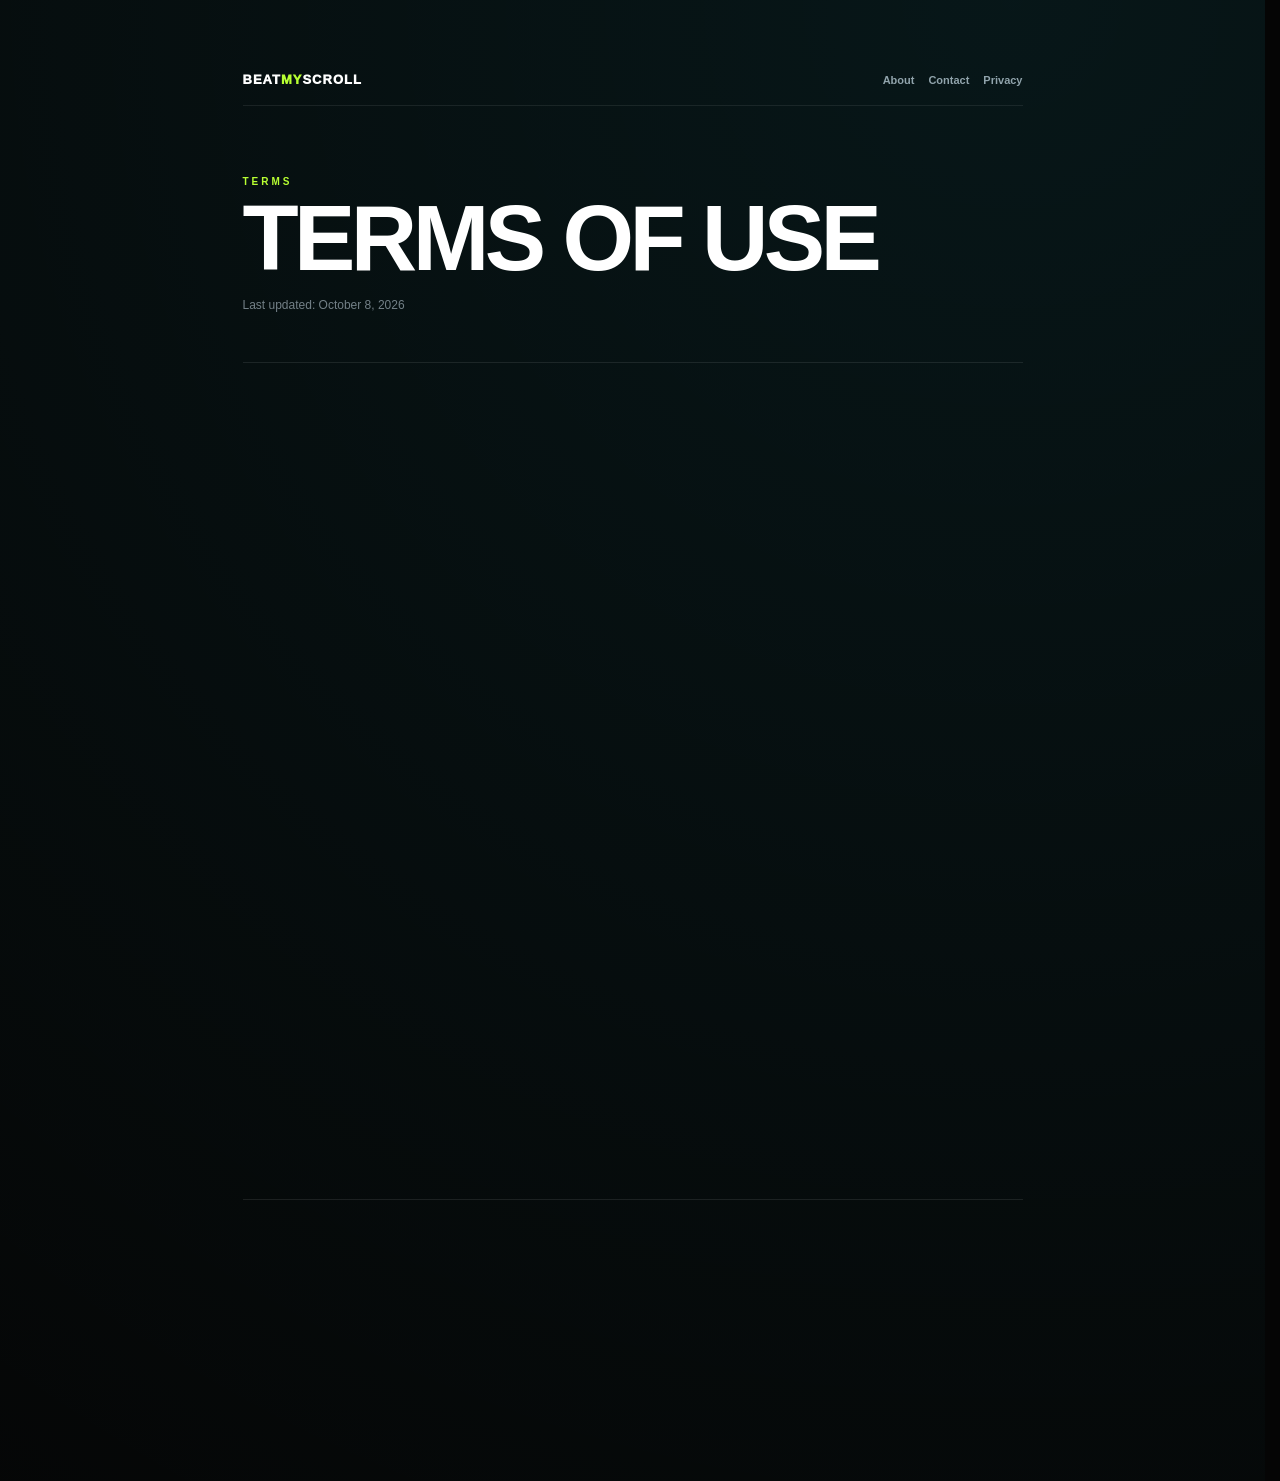
<file: terms.html>
<!DOCTYPE html>
<html lang="en">
<head>
  <meta charset="UTF-8" />
  <meta name="viewport" content="width=device-width, initial-scale=1.0" />
  <meta name="description" content="Terms of Use for BeatMyScroll." />
  <link rel="canonical" href="https://beatmyscroll.com/terms.html" />
  <title>Terms of Use | BeatMyScroll</title>
  <link rel="stylesheet" href="legal.css" />
</head>
<body>
  <main class="legal-shell">
    <nav class="legal-nav">
      <a class="legal-brand" href="/">BEAT<span>MY</span>SCROLL</a>
      <div>
        <a href="/about.html">About</a>
        <a href="/contact.html">Contact</a>
        <a href="/privacy.html">Privacy</a>
      </div>
    </nav>

    <p class="legal-kicker">TERMS</p>
    <h1>TERMS OF USE</h1>
    <p class="updated">Last updated: October 8, 2026</p>

    <section>
      <h2>Using BeatMyScroll</h2>
      <p>
        BeatMyScroll is provided as an entertainment website. You may use the
        game for personal, lawful purposes and may share links to the site or
        score challenges with other people.
      </p>
    </section>

    <section>
      <h2>Leaderboard conduct</h2>
      <p>
        If you submit a leaderboard username, keep it appropriate and do not use
        names intended to impersonate another person, advertise illegal
        services, harass others or evade moderation. Scores or usernames may be
        removed when they are clearly abusive, fraudulent or disruptive.
      </p>
    </section>

    <section>
      <h2>Fair play</h2>
      <p>
        Do not intentionally interfere with the service, overload its
        infrastructure, submit automated traffic, manipulate advertising, use
        macros/automation to falsify benchmark measurements, or use scripts
        designed to falsify Classic or BMS leaderboard results. The leaderboards
        are community competitive features, not secure prize competitions.
      </p>
    </section>

    <section>
      <h2>Availability</h2>
      <p>
        Features may change, be interrupted or be removed as the project
        evolves. BeatMyScroll does not guarantee uninterrupted availability,
        preservation of a particular leaderboard entry or compatibility with
        every device and browser.
      </p>
    </section>

    <section>
      <h2>Third-party services and media</h2>
      <p>
        The site may rely on third-party infrastructure, analytics, advertising
        or media services. Those services can have their own terms and privacy
        practices. References to third-party brands or characters do not imply
        endorsement or affiliation.
      </p>
    </section>

    <section>
      <h2>Changes</h2>
      <p>
        These terms may be updated when the game, leaderboard, advertising or
        related services change. Continued use after an update means you are
        using the site under the revised terms.
      </p>
    </section>

    <div class="legal-actions">
      <a class="bottom-link" href="/">PLAY BEATMYSCROLL →</a>
      <a href="/disclaimer.html">Disclaimer</a>
    </div>
  </main>
</body>
</html>
</file>
<file: legal.css>
* {
  box-sizing: border-box;
  margin: 0;
  padding: 0;
}

:root {
  --green: #b7ff32;
  --cyan: #21e6ff;
  --bg: #050505;
}

html {
  background: var(--bg);
}

body {
  min-height: 100vh;
  background:
    radial-gradient(circle at 80% 0%, rgba(33,230,255,0.08), transparent 30%),
    radial-gradient(circle at 0% 60%, rgba(183,255,50,0.06), transparent 34%),
    #050505;
  color: #fff;
  font-family: Inter, Arial, Helvetica, sans-serif;
}

.legal-shell {
  width: min(780px, calc(100% - 36px));
  margin: 0 auto;
  padding: 72px 0 100px;
}

.back-link,
.bottom-link {
  color: var(--cyan);
  text-decoration: none;
  font-size: 10px;
  font-weight: 900;
  letter-spacing: 2px;
}

.legal-kicker {
  margin-top: 70px;
  color: var(--green);
  font-size: 10px;
  font-weight: 900;
  letter-spacing: 3px;
}

h1 {
  margin-top: 10px;
  font-size: clamp(48px, 9vw, 92px);
  line-height: 0.9;
  letter-spacing: -0.05em;
}

.updated {
  margin-top: 18px;
  color: #738087;
  font-size: 12px;
}

section {
  padding: 34px 0;
  border-top: 1px solid rgba(255,255,255,0.09);
}

section:first-of-type {
  margin-top: 50px;
}

h2 {
  margin-bottom: 12px;
  font-size: 20px;
  letter-spacing: -0.02em;
}

section p {
  color: #9aa7ad;
  font-size: 14px;
  line-height: 1.75;
}

section p + p {
  margin-top: 14px;
}

.bottom-link {
  display: inline-block;
  margin-top: 40px;
  color: var(--green);
}


.legal-nav {
  display: flex;
  justify-content: space-between;
  align-items: center;
  gap: 18px;
  padding-bottom: 18px;
  border-bottom: 1px solid rgba(255,255,255,0.08);
}

.legal-brand {
  color: #fff;
  text-decoration: none;
  font-size: 13px;
  font-weight: 950;
  letter-spacing: 1px;
}

.legal-brand span {
  color: var(--green);
}

.legal-nav > div {
  display: flex;
  gap: 14px;
  flex-wrap: wrap;
  justify-content: flex-end;
}

.legal-nav a:not(.legal-brand),
.legal-actions a:not(.bottom-link),
section a {
  color: #91a4ac;
  text-decoration: none;
  font-size: 11px;
  font-weight: 750;
}

.legal-nav a:hover,
.legal-actions a:hover,
section a:hover {
  color: var(--cyan);
}

.contact-button {
  display: inline-block;
  margin-top: 22px;
  padding: 13px 16px;
  border: 1px solid rgba(33,230,255,0.35);
  border-radius: 10px;
  color: var(--cyan) !important;
  font-size: 10px !important;
  font-weight: 900 !important;
  letter-spacing: 1.4px;
  background: rgba(33,230,255,0.04);
}

.legal-actions {
  display: flex;
  align-items: center;
  gap: 18px;
  flex-wrap: wrap;
  margin-top: 40px;
}

.legal-actions .bottom-link {
  margin-top: 0;
}

@media (max-width: 620px) {
  .legal-shell {
    padding-top: 34px;
  }

  .legal-nav {
    align-items: flex-start;
    flex-direction: column;
  }

  .legal-nav > div {
    justify-content: flex-start;
  }

  .legal-kicker {
    margin-top: 48px;
  }
}


@view-transition{navigation:auto}
@keyframes bmsPageIn{from{opacity:.55;transform:translateY(5px)}to{opacity:1;transform:none}}
::view-transition-new(root){animation:180ms cubic-bezier(.2,.8,.2,1) both bmsPageIn}
.legal-brand{view-transition-name:bms-brand}
html{scrollbar-gutter:stable}
body{overflow-x:hidden}
section{content-visibility:auto;contain-intrinsic-size:auto 360px}
a{-webkit-tap-highlight-color:transparent}
a:focus-visible{outline:2px solid #21e6ff;outline-offset:3px}
@media(prefers-reduced-motion:reduce){::view-transition-new(root){animation:none}}
</file>
<file: content.css>
*{box-sizing:border-box;margin:0;padding:0}
:root{--bg:#050505;--panel:#090c0f;--line:rgba(255,255,255,.085);--text:#f2f6f7;--muted:#8a989f;--green:#b7ff32;--cyan:#21e6ff;--pink:#ff2bd6;--purple:#8a5cff;--orange:#ff9d2e;--red:#ff5656}
html{background:var(--bg);scroll-behavior:smooth}
body{min-height:100vh;background:radial-gradient(circle at 82% 0,rgba(33,230,255,.065),transparent 26%),radial-gradient(circle at 0 54%,rgba(183,255,50,.045),transparent 28%),#050505;color:var(--text);font-family:Inter,Arial,Helvetica,sans-serif}
a{color:inherit}.content-shell{width:min(1120px,calc(100% - 40px));margin:0 auto;padding:0 0 90px}
.content-nav{position:sticky;top:0;z-index:50;display:flex;justify-content:space-between;gap:20px;align-items:center;padding:17px 0;background:linear-gradient(to bottom,rgba(5,5,5,.98),rgba(5,5,5,.87),transparent);border-bottom:1px solid rgba(255,255,255,.055)}
.content-brand{text-decoration:none;color:#fff;font-size:14px;font-weight:950;letter-spacing:1px;white-space:nowrap}.content-brand span{color:var(--green)}
.content-nav-links{display:flex;gap:14px;flex-wrap:wrap;justify-content:flex-end}.content-nav-links a{text-decoration:none;color:#849198;font-size:9px;font-weight:900;letter-spacing:1.2px;text-transform:uppercase}.content-nav-links a:hover,.content-nav-links a[aria-current="page"]{color:var(--cyan)}
.content-hero{padding:92px 0 60px;max-width:930px}.content-kicker{color:var(--green);font-size:9px;font-weight:950;letter-spacing:3px;margin-bottom:14px}.content-hero h1{font-size:clamp(54px,10vw,118px);line-height:.86;letter-spacing:-.055em;font-weight:950}.content-hero h1 em{color:var(--cyan);font-style:normal}.content-deck{max-width:760px;margin-top:28px;color:#a1adb2;font-size:clamp(16px,2vw,20px);line-height:1.65}
.data-note{margin-top:18px;padding:12px 14px;border-left:2px solid rgba(33,230,255,.5);background:rgba(33,230,255,.035);color:#829199;font-size:11px;line-height:1.65}.data-note strong{color:#c4d1d6}
.section{padding:62px 0;border-top:1px solid var(--line)}.section-heading{display:grid;grid-template-columns:54px minmax(0,1fr);gap:14px;margin-bottom:28px}.section-index{color:var(--green);font-size:10px;font-weight:950;letter-spacing:2px;padding-top:7px}.section h2{font-size:clamp(30px,5vw,56px);line-height:.95;letter-spacing:-.04em}.section-intro{max-width:780px;margin:14px 0 0 68px;color:var(--muted);font-size:14px;line-height:1.75}
.stat-grid{display:grid;grid-template-columns:repeat(4,minmax(0,1fr));gap:12px}.stat-card{padding:22px;border:1px solid var(--line);border-radius:15px;background:linear-gradient(145deg,rgba(255,255,255,.034),rgba(255,255,255,.012)),rgba(5,9,11,.7)}.stat-card span{display:block;color:#6f7d84;font-size:8px;font-weight:900;letter-spacing:2px;text-transform:uppercase}.stat-card strong{display:block;margin-top:10px;color:#fff;font-size:clamp(27px,4vw,44px);line-height:1;font-variant-numeric:tabular-nums}.stat-card small{display:block;margin-top:8px;color:#65727a;font-size:10px;line-height:1.45}
.record-card strong{color:var(--green)}.record-card:nth-child(2) strong{color:var(--cyan)}.record-card:nth-child(3) strong{color:var(--pink)}
.panel{border:1px solid var(--line);border-radius:16px;background:rgba(6,10,12,.72);overflow:hidden}.panel-header{display:flex;justify-content:space-between;gap:14px;align-items:center;padding:16px 18px;border-bottom:1px solid var(--line)}.panel-header span{font-size:9px;color:#748188;font-weight:900;letter-spacing:2px}.panel-body{padding:20px}
.benchmark-bars{display:grid;gap:13px}.benchmark-row{display:grid;grid-template-columns:70px minmax(0,1fr) 92px;gap:12px;align-items:center}.benchmark-row>span{font-size:10px;color:#7d8a90;font-weight:900;letter-spacing:1px}.benchmark-track{height:7px;border-radius:999px;background:#171b1e;overflow:hidden}.benchmark-fill{height:100%;background:linear-gradient(90deg,var(--green),var(--cyan));transform-origin:left}.benchmark-value{text-align:right;color:#d7e0e3;font-size:12px;font-weight:900;font-variant-numeric:tabular-nums}
.record-tabs{display:flex;gap:8px;flex-wrap:wrap;margin-bottom:18px}.record-tab{appearance:none;border:1px solid rgba(255,255,255,.12);border-radius:999px;padding:9px 13px;background:transparent;color:#7f8d93;font:inherit;font-size:9px;font-weight:900;letter-spacing:1.2px;cursor:pointer}.record-tab.active{border-color:rgba(33,230,255,.4);color:var(--cyan);background:rgba(33,230,255,.055)}
.records-list{list-style:none}.records-row{display:grid;grid-template-columns:58px minmax(100px,1fr) minmax(90px,150px) 90px;gap:12px;align-items:center;padding:13px 8px;border-bottom:1px solid rgba(255,255,255,.055)}.records-row:last-child{border-bottom:0}.records-rank{color:#5e6b71;font-size:10px;font-weight:900}.records-name{overflow:hidden;text-overflow:ellipsis;color:#dce4e7;font-size:13px;font-weight:850}.records-value{text-align:right;color:var(--green);font-size:15px;font-weight:950;font-variant-numeric:tabular-nums}.records-runs{text-align:right;color:#647178;font-size:9px}.records-row:nth-child(-n+3) .records-rank{color:var(--cyan)}
.benchmark-tool{display:grid;grid-template-columns:minmax(0,1fr) minmax(280px,.8fr);gap:18px}.benchmark-form{padding:24px}.benchmark-form label{display:block;color:#839198;font-size:9px;font-weight:900;letter-spacing:2px}.benchmark-form input,.benchmark-form select{width:100%;margin-top:9px;padding:15px;border:1px solid rgba(255,255,255,.12);border-radius:10px;background:#070a0c;color:#fff;font:inherit;font-size:18px;font-weight:850;outline:none}.benchmark-form input:focus,.benchmark-form select:focus{border-color:rgba(33,230,255,.45)}.benchmark-form button,.cta-button{display:inline-block;margin-top:14px;padding:13px 16px;border:1px solid rgba(183,255,50,.45);border-radius:10px;background:rgba(183,255,50,.08);color:var(--green);font:inherit;font-size:10px;font-weight:950;letter-spacing:1.5px;text-decoration:none;cursor:pointer}.benchmark-result{display:flex;flex-direction:column;justify-content:center;padding:28px;background:radial-gradient(circle at 80% 20%,rgba(33,230,255,.08),transparent 35%),rgba(4,8,10,.75)}.benchmark-result span{color:#77868d;font-size:9px;font-weight:900;letter-spacing:2px}.benchmark-result strong{margin-top:8px;color:var(--cyan);font-size:clamp(48px,8vw,88px);line-height:.9}.benchmark-result p{margin-top:14px;color:#94a1a7;font-size:13px;line-height:1.6}
.prose{max-width:840px;margin-left:68px}.prose h3{margin:30px 0 10px;font-size:21px;letter-spacing:-.02em}.prose p{color:#9aa7ad;font-size:14px;line-height:1.8}.prose p+p{margin-top:16px}.prose ul{margin:16px 0 0 22px;color:#9aa7ad;font-size:14px;line-height:1.8}.prose strong{color:#e4eaec}
.callout{margin:28px 0;padding:20px;border:1px solid rgba(183,255,50,.14);border-radius:14px;background:rgba(183,255,50,.035)}.callout strong{color:var(--green)}
.timeline{display:grid;gap:0}.timeline-entry{display:grid;grid-template-columns:130px minmax(0,1fr);gap:26px;padding:28px 0;border-top:1px solid var(--line)}.timeline-date{color:var(--cyan);font-size:10px;font-weight:950;letter-spacing:1px}.timeline-entry h3{font-size:22px;letter-spacing:-.02em}.timeline-entry p{margin-top:8px;color:#929fa5;font-size:13px;line-height:1.72}.tag-row{display:flex;gap:7px;flex-wrap:wrap;margin-top:12px}.tag{padding:5px 7px;border:1px solid rgba(255,255,255,.09);border-radius:999px;color:#6f7d84;font-size:8px;font-weight:900;letter-spacing:1px}
.site-footer{display:flex;justify-content:space-between;gap:22px;align-items:flex-start;padding:28px 0;border-top:1px solid var(--line);color:#637078;font-size:10px;line-height:1.55}.site-footer nav{display:flex;gap:12px;flex-wrap:wrap;justify-content:flex-end}.site-footer a{text-decoration:none;color:#7a888f}.site-footer a:hover{color:var(--cyan)}
.loading{color:#69777e;font-size:12px;padding:18px}.error-note{color:#ff7979}
@media(max-width:850px){.stat-grid{grid-template-columns:repeat(2,minmax(0,1fr))}.benchmark-tool{grid-template-columns:1fr}.records-row{grid-template-columns:42px minmax(90px,1fr) 100px}.records-runs{display:none}}
@media(max-width:650px){.content-shell{width:calc(100% - 24px)}.content-nav{align-items:flex-start;flex-direction:column}.content-nav-links{justify-content:flex-start;gap:10px 13px}.content-hero{padding:65px 0 48px}.stat-grid{grid-template-columns:1fr 1fr}.section{padding:48px 0}.section-heading{grid-template-columns:32px minmax(0,1fr);gap:6px}.section-intro,.prose{margin-left:38px}.timeline-entry{grid-template-columns:1fr;gap:8px}.site-footer{flex-direction:column}.site-footer nav{justify-content:flex-start}.benchmark-row{grid-template-columns:58px minmax(0,1fr) 76px}.records-row{padding-left:2px;padding-right:2px}}
@media(max-width:430px){.stat-grid{grid-template-columns:1fr}.section-intro,.prose{margin-left:0}.section-heading{grid-template-columns:1fr}.section-index{padding-top:0}.content-hero h1{font-size:clamp(48px,18vw,80px)}}


@view-transition{navigation:auto}
@keyframes bmsPageIn{from{opacity:.55;transform:translateY(5px)}to{opacity:1;transform:none}}
@keyframes bmsPageOut{from{opacity:1}to{opacity:.65}}
::view-transition-old(root){animation:100ms ease both bmsPageOut}
::view-transition-new(root){animation:180ms cubic-bezier(.2,.8,.2,1) both bmsPageIn}
.content-brand{view-transition-name:bms-brand}
html{scrollbar-gutter:stable}
body{overflow-x:hidden}
.section{content-visibility:auto;contain-intrinsic-size:auto 620px}
a,button{-webkit-tap-highlight-color:transparent}
a:focus-visible,button:focus-visible,input:focus-visible,select:focus-visible{outline:2px solid #21e6ff;outline-offset:3px}
@media(prefers-reduced-motion:reduce){::view-transition-old(root),::view-transition-new(root){animation:none}}
</file>
